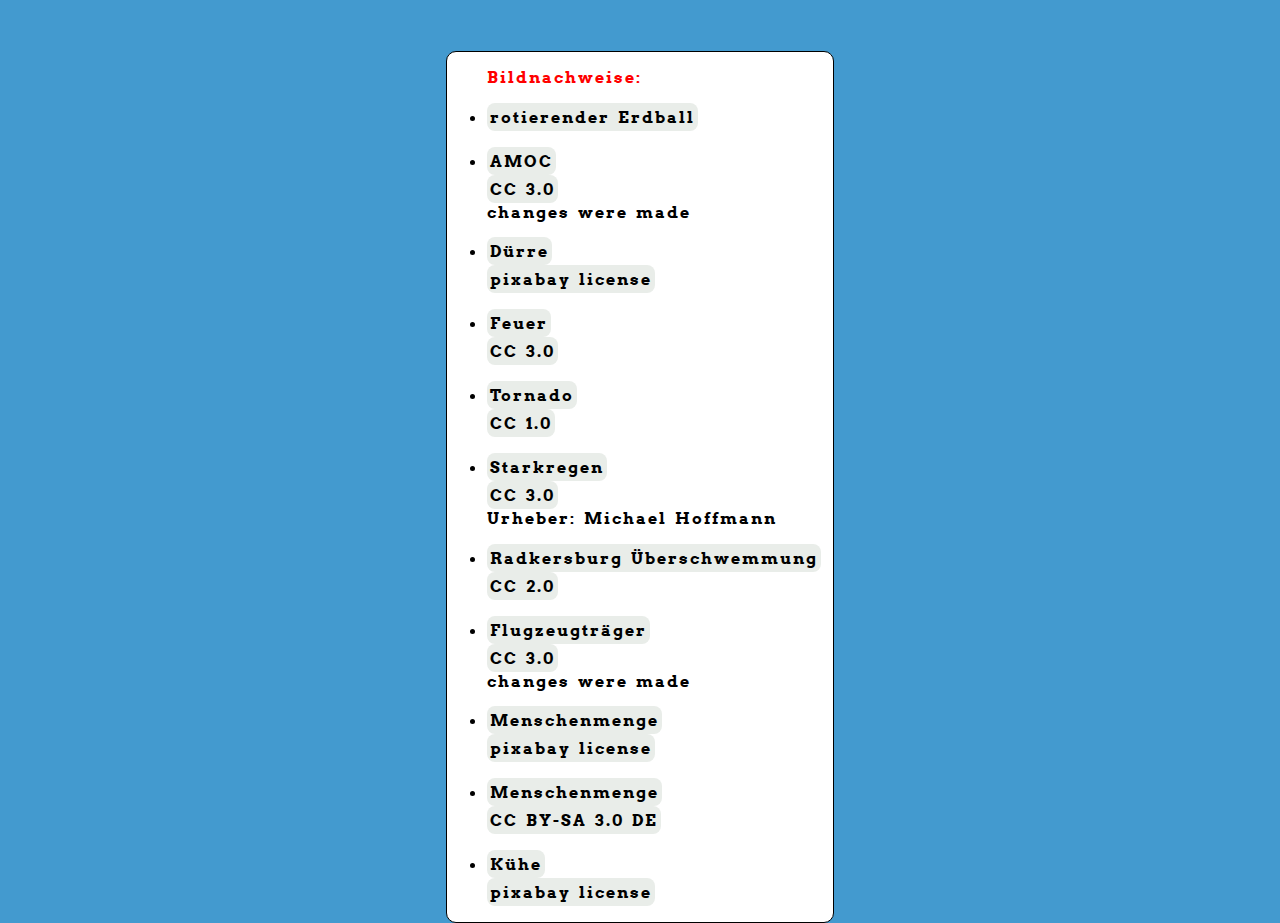
<file: bildnachweise_hothouse_earth.html>
<!doctype html>
<html lang="de" xml:lang="de" xmlns="http://www.w3.org/1999/xhtml">
<head>    
	
	<title>&#128171; burning down the house</title>   
	
	<meta http-equiv="Content-Type" content="text/html; charset=utf-8">
	<meta name="viewport" content="width=device-width, initial-scale=1">
	<meta name="title" content="Autor, Frank Nadermann, nadermann.de, politische Essays, Romane, Kinderb&uuml;cher">
	<meta name="author" content="Frank Nadermann">
	<meta name="publisher" content="Frank Nadermann">
	<meta name="copyright" content="Frank Nadermann">
	<meta name="description" content="Alles wird so heiss gegessen, wie es gekocht wird.">
	<meta name="abstract" content="Hot in the City">	
	<meta name="date" content="2024-07-30">
	<meta name="robots" content="index,follow">
	<meta name="revisit-after" content="60 days">
	<meta name="revisit" content="after 60 days">
	<meta name="DC.Language" content="de">	
    <link rel="stylesheet" type="text/css" href="css/default.css">	
</head>
<body class="bildnachweise">

 <div id="bildnachweise_hothouse_earth">   
  <ul>
    <li style="list-style: none; color:red;"><p>Bildnachweise:</p></li>
    <li><p><a href="https://commons.wikimedia.org/wiki/File:Rotating_earth_animated_transparent.gif" target="_blank" rel="noopener noreferrer" title="Bildquelle: rotating earth" class="link_im_text_xtrasmall">rotierender Erdball</a></p>	
	</li>	
	<li>
	<p><a href="https://commons.wikimedia.org/wiki/File:OCP07_Fig-6.jpg" target="_blank" rel="noopener noreferrer" title="Bildquelle: AMOC" class="link_im_text_xtrasmall">AMOC</a><br>
	<a href="https://creativecommons.org/licenses/by/3.0/deed.en" target="_blank" rel="noopener noreferrer" title="Lizens" class="link_im_text_xtrasmall">CC 3.0</a><br>
	changes were made</p>	
	</li>
	<li><p><a href="https://pixabay.com/photos/drought-cracked-earth-dry-earth-19478/" target="_blank" rel="noopener noreferrer" title="Bildquelle: Dürre" class="link_im_text_xtrasmall">Dürre</a><br><a href="https://pixabay.com/service/license-summary/" target="_blank" rel="noopener noreferrer" title="pixabay license" class="link_im_text_xtrasmall">pixabay license</a></p>	
	</li>
	<li><p><a href="https://de.wikipedia.org/wiki/Datei:Esepa_waldbrand_02.jpg" target="_blank" rel="noopener noreferrer" title="Bildquelle: Feuer" class="link_im_text_xtrasmall">Feuer</a><br><a href="https://creativecommons.org/licenses/by-sa/3.0/legalcode" target="_blank" rel="noopener noreferrer" title="Lizens" class="link_im_text_xtrasmall">CC 3.0</a></p>	
	</li>
	<li><p><a href="https://de.m.wikipedia.org/wiki/Datei:Tornado_B%C3%BCtzow.jpg" target="_blank" rel="noopener noreferrer" title="Bildquelle: Tornado" class="link_im_text_xtrasmall">Tornado</a><br><a href="https://creativecommons.org/publicdomain/zero/1.0/deed.de" target="_blank" rel="noopener noreferrer" title="Lizens" class="link_im_text_xtrasmall">CC 1.0</a></p>	
	</li>
	<li><p><a href="https://de.m.wikipedia.org/wiki/Datei:Unwetter-mit-Starkregen.jpg" target="_blank" rel="noopener noreferrer" title="Bildquelle: Starkregen" class="link_im_text_xtrasmall">Starkregen</a><br><a href="https://creativecommons.org/licenses/by/3.0/deed.de" target="_blank" rel="noopener noreferrer" title="Lizens" class="link_im_text_xtrasmall">CC 3.0</a><br>Urheber: Michael Hoffmann</p>	
	</li>
	<li><p><a href="https://de.m.wikipedia.org/wiki/Datei:Unwetter-mit-Starkregen.jpg" target="_blank" rel="noopener noreferrer" title="Bildquelle: Radkersburg Überschwemmung" class="link_im_text_xtrasmall">Radkersburg Überschwemmung</a><br><a href="https://creativecommons.org/licenses/by-sa/2.0/deed.en" target="_blank" rel="noopener noreferrer" title="Lizens" class="link_im_text_xtrasmall">CC 2.0</a><br></p>	
	</li>
	<li><p><a href="https://commons.wikimedia.org/wiki/File:Flugzeugtr%C3%A4ger_INTREPID_(amerik.)_(Kiel_48.955).jpg" target="_blank" rel="noopener noreferrer" title="Bildquelle: Flugzeugträger" class="link_im_text_xtrasmall">Flugzeugträger</a><br><a href="https://creativecommons.org/licenses/by-sa/3.0/de/deed.en" target="_blank" rel="noopener noreferrer" title="Lizens" class="link_im_text_xtrasmall">CC 3.0</a><br>changes were made</p>	
	</li>	
	<li><p><a href="https://pixabay.com/illustrations/ai-generated-crowd-people-concert-8877704/" target="_blank" rel="noopener noreferrer" title="Bildquelle: Menschenmenge" class="link_im_text_xtrasmall">Menschenmenge</a><br><a href="https://pixabay.com/service/license-summary/" target="_blank" rel="noopener noreferrer" title="pixabay license" class="link_im_text_xtrasmall">pixabay license</a></p>	
	</li>
	<li><p><a href="https://de.wikipedia.org/wiki/Datei:Kino_unter_Sternen_-_Leinwand_gross_Augarten_Wiki3.jpg" target="_blank" rel="noopener noreferrer" title="Bildquelle: Menschenmenge" class="link_im_text_xtrasmall">Menschenmenge</a><br><a href="https://creativecommons.org/licenses/by-sa/3.0/de/deed.de" target="_blank" rel="noopener noreferrer" title="pixabay license" class="link_im_text_xtrasmall">CC BY-SA 3.0 DE</a></p>	
	</li>
	<li><p><a href="https://pixabay.com/vectors/animal-cow-farm-tier-2024107/" target="_blank" rel="noopener noreferrer" title="Bildquelle: Kühe" class="link_im_text_xtrasmall">Kühe</a><br><a href="https://pixabay.com/service/license-summary/" target="_blank" rel="noopener noreferrer" title="pixabay license" class="link_im_text_xtrasmall">pixabay license</a></p>	
	</li>
  </ul> 
 </div> 
</body>
</html>
</file>
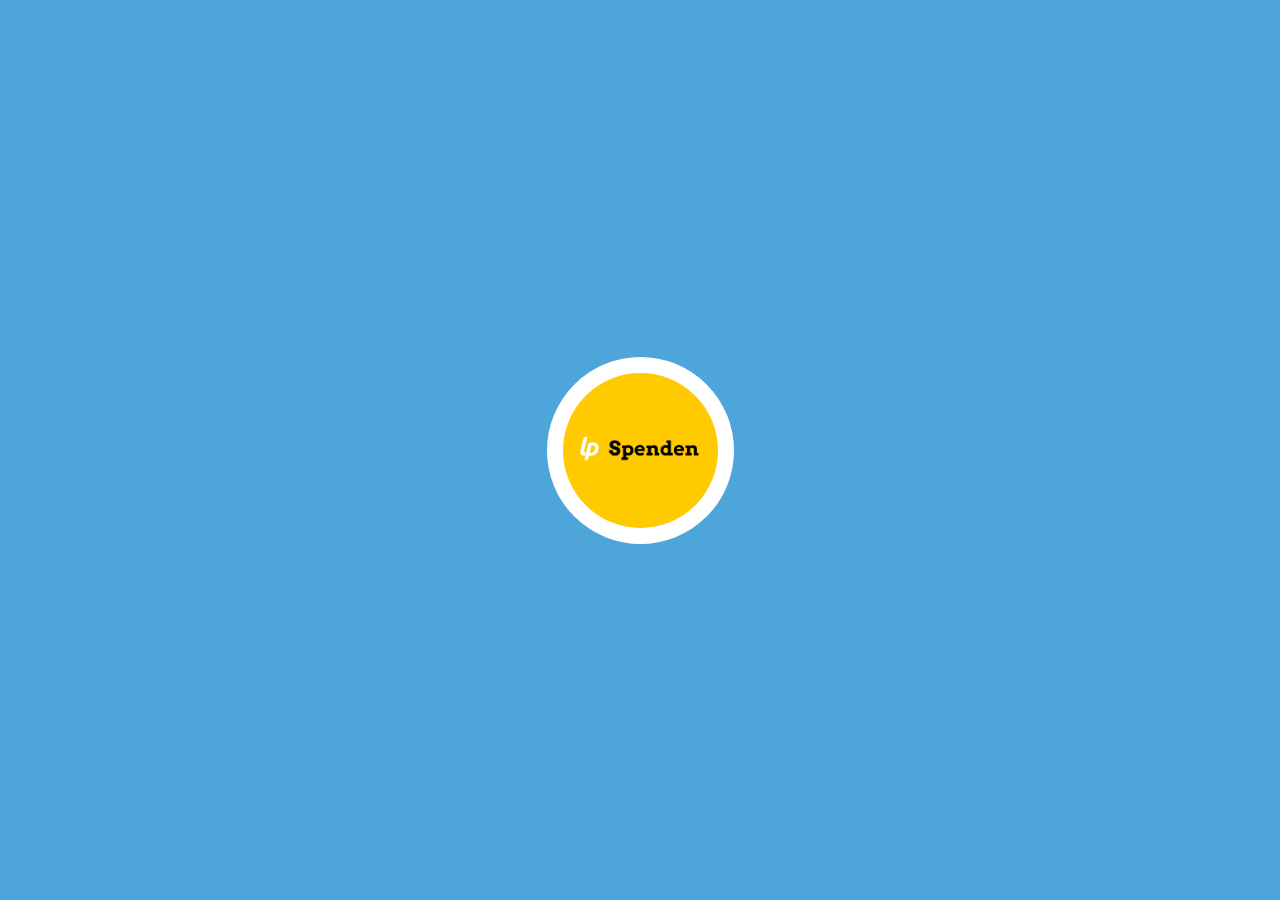
<file: donate.html>
<!doctype html>
<html lang="de" xml:lang="de" xmlns="http://www.w3.org/1999/xhtml">
<head>    
	
	<title>Spenden an &#128171; nadermann.de</title>
	
    <!-- favicon in window-Tab -->
	<link rel="icon" type="image/png" sizes="32x32" href="favicon-32x32.png">
	
	<meta http-equiv="Content-Type" content="text/html; charset=utf-8">
	<meta name="viewport" content="width=device-width, initial-scale=1">
	<meta name="title" content="Autor, Frank Nadermann, nadermann.de, politische Essays, Romane, Kinderb&uuml;cher">
	<meta name="author" content="Frank Nadermann">
	<meta name="publisher" content="Frank Nadermann">
	<meta name="copyright" content="Frank Nadermann">
	<meta name="description" content="Autor: Frank Nadermann; Um der honorarabhängigen Schriftstellerei, oder gar dem Medienagentur-Journalimus zu entkommen, hoffe ich auf, und bedanke mich für jede bedingungslose Unterstützung meiner freiberuflichen Tätigkeit.">
	<meta name="abstract" content=" Liberapay kann von jedem verwendet werden, der seine Arbeit durch Sammeln von wiederkehrenden Spenden finanzieren möchte. Warum sollten Sie spenden? Menschen, die zum Allgemeinwohl beitragen, brauchen Unterstützung bei ihrer Arbeit. Freie Software zu entwickeln oder Wissen zu vermitteln kostet Zeit und Geld. Dies betrifft nicht nur die anfängliche Arbeit, sondern auch die Pflege und Bereitstellung über längere Zeit. Das periodische Spendensystem von Liberapay wurde entwickelt, um Urhebern regelmäßige Einnahmen zu gewährleisten. Das erlaubt ihnen weiter an großartigen Dingen zu arbeiten, von denen alle profitieren. Sind Sie bereit mitzumachen? Dann lassen Sie uns anfangen.">	
	<meta name="date" content="2020-01-11">
	<meta name="robots" content="index,follow">
	<meta name="revisit-after" content="60 days">
	<meta name="revisit" content="after 60 days">
	<meta name="DC.Language" content="de">		
	<link rel="stylesheet" type="text/css" href="css/donate.css">    
</head>
<body>
 <div id="wrapper_donate">  
  <div id="donation_content">    
    <a title="Spenden an Frank Nadermann" rel="noopener noreferrer" href="https://t1p.de/y3vl"><img id="img_do_donate" alt="Spenden an Frank Nadermann" src="images/lp_do_donate.png"></a> 
  </div> 
 </div> 
</body>
</html>
</file>
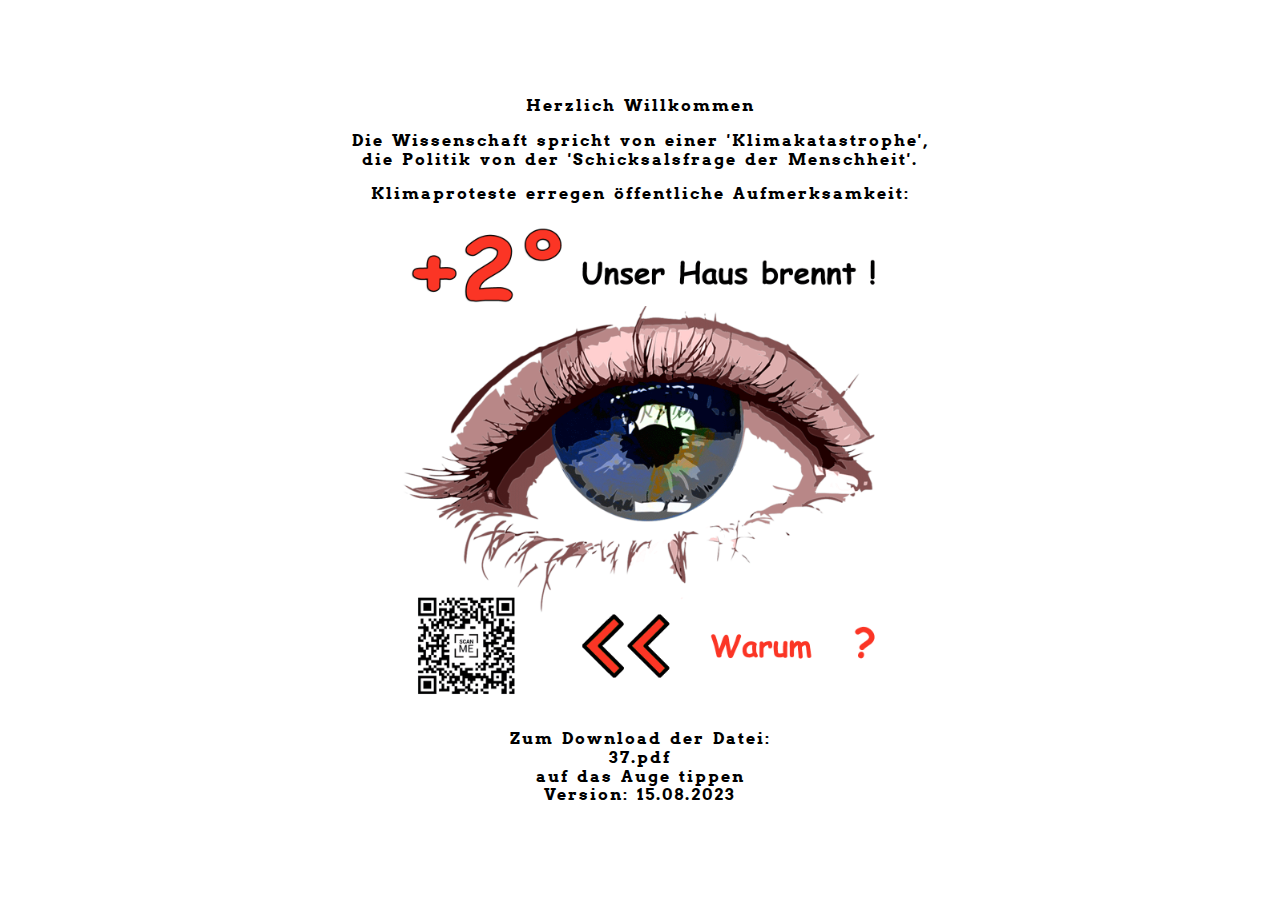
<file: trabajoAsalario/37grad.html>
<!doctype html>
<html lang="de" xml:lang="de" xmlns="http://www.w3.org/1999/xhtml">
<head>    
	
	<title>download: Klimakatastrophe Fragen und Antworten &#128171;</title>
	
    <!-- favicon in window-Tab -->
	<link rel="icon" type="image/png" sizes="32x32" href="favicon-32x32.png">
	
	<meta http-equiv="Content-Type" content="text/html; charset=utf-8" />
	<meta name="viewport" content="width=device-width, initial-scale=1">
	<meta name="title" content="Autor, Frank Nadermann, nadermann.de, politische Essays, Romane, Kinderb&uuml;cher">
	<meta name="author" content="Frank Nadermann">
	<meta name="publisher" content="Frank Nadermann">
	<meta name="copyright" content="Frank Nadermann">
	<meta name="description" content="Autor: Frank Nadermann; Um der honorarabhängigen Schriftstellerei, oder gar dem Medienagentur-Journalimus zu entkommen, hoffe ich auf, und bedanke mich für jede bedingungslose Unterstützung meiner freiberuflichen Tätigkeit.">
	<meta name="abstract" content=" DOWNLOAD 37.pdf">	
	<meta name="date" content="2023-07-17">
	<meta name="robots" content="index,follow">
	<meta name="revisit-after" content="60 days">
	<meta name="revisit" content="after 60 days">
	<meta name="DC.Language" content="de">		
	<link rel="stylesheet" type="text/css" href="../css/37.css">    
</head>
<body>
 <div id="wrapper_downld">
   <p>Herzlich Willkommen</p><p>Die Wissenschaft spricht von einer 'Klimakatastrophe',<br>die Politik von der 'Schicksalsfrage der Menschheit'.</p><p>Klimaproteste erregen öffentliche Aufmerksamkeit:</p>
    <div id="downld_content">
     <a title="DOWNLOAD_PDF_37_Klimakatastrophe" rel="noopener noreferrer" href="https://radio-contra.de/trabajoAsalario/37.pdf" download><img alt="download_pdf_37_Klimakatastrophe" src="aufkleber_2grad_de_web.png"></a>  	
    </div>
   <p>Zum Download der Datei:<br/>37.pdf<br/>auf das Auge tippen<br/>Version: 15.08.2023</p>  
</div> 
</body>
</html>
</file>
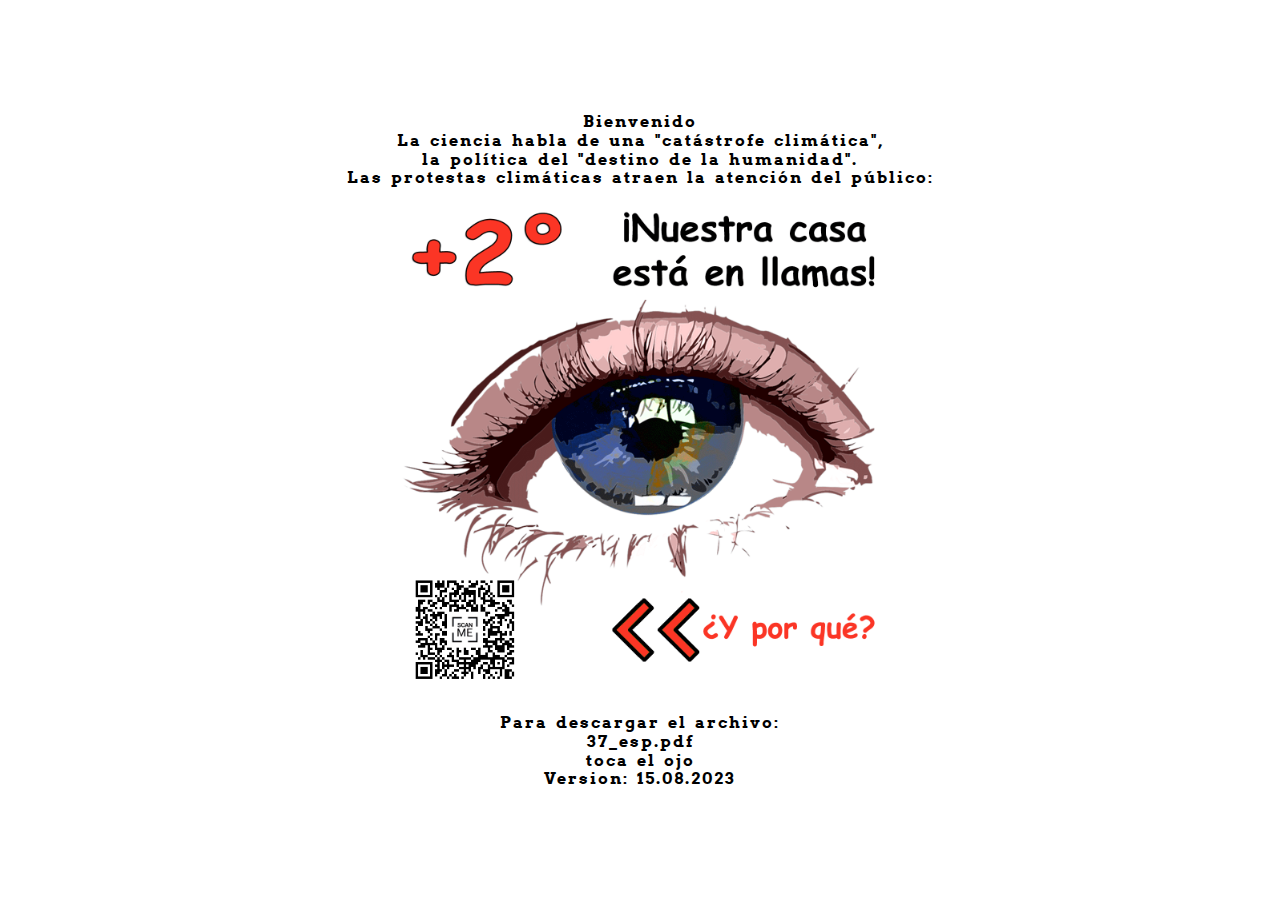
<file: trabajoAsalario/37grad_esp.html>
<!doctype html>
<html lang="de" xml:lang="de" xmlns="http://www.w3.org/1999/xhtml">
<head>    
	
	<title>descargar: Desastre climático preguntas_responsas &#128171;</title>
	
    <!-- favicon in window-Tab -->
	<link rel="icon" type="image/png" sizes="32x32" href="favicon-32x32.png">
	
	<meta http-equiv="Content-Type" content="text/html; charset=utf-8" />
	<meta name="viewport" content="width=device-width, initial-scale=1">
	<meta name="title" content="Autor, Frank Nadermann, nadermann.de, politische Essays, Romane, Kinderb&uuml;cher">
	<meta name="author" content="Frank Nadermann">
	<meta name="publisher" content="Frank Nadermann">
	<meta name="copyright" content="Frank Nadermann">
	<meta name="description" content="Autor: Frank Nadermann; Um der honorarabhängigen Schriftstellerei, oder gar dem Medienagentur-Journalimus zu entkommen, hoffe ich auf, und bedanke mich für jede bedingungslose Unterstützung meiner freiberuflichen Tätigkeit.">
	<meta name="abstract" content=" DOWNLOAD 37_esp.pdf">	
	<meta name="date" content="2022-07-17">
	<meta name="robots" content="index,follow">
	<meta name="revisit-after" content="60 days">
	<meta name="revisit" content="after 60 days">
	<meta name="DC.Language" content="de">		
	<link rel="stylesheet" type="text/css" href="../css/37.css">    
</head>
<body>
 <div id="wrapper_downld">
   <p>Bienvenido<br>La ciencia habla de una "catástrofe climática",<br>la política del "destino de la humanidad".<br>Las protestas climáticas atraen la atención del público:</p>
  <div id="downld_content">    
    <a title="DOWNLOAD_PDF_ES__37_esp.pdf" rel="noopener noreferrer" href="https://radio-contra.de/trabajoAsalario/37_esp.pdf" download><img alt="download_pdf_37_Desastre climático" src="aufkleber_2grad_esp_web.png"></a>    	
  </div>
  <p>Para descargar el archivo:<br/>37_esp.pdf<br/>toca el ojo<br/>Version: 15.08.2023</p>  
 </div> 
</body>
</html>
</file>
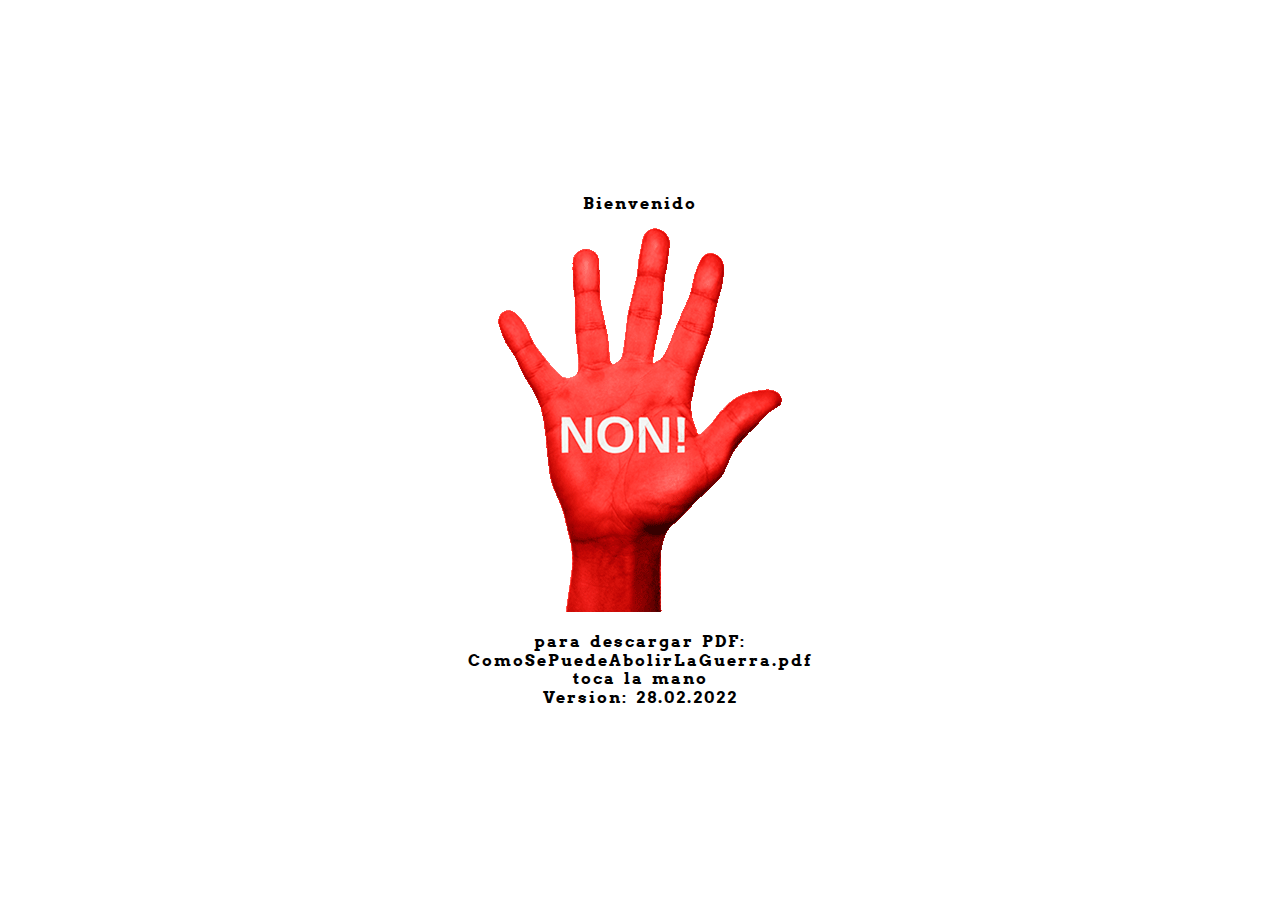
<file: trabajoAsalario/como_se_puede_abolir_la_guerra.html>
<!doctype html>
<html lang="de" xml:lang="de" xmlns="http://www.w3.org/1999/xhtml">
<head>    
	
	<title>descargar: preguntas_responsas &#128171;</title>
	
    <!-- favicon in window-Tab -->
	<link rel="icon" type="image/png" sizes="32x32" href="favicon-32x32.png">
	
	<meta http-equiv="Content-Type" content="text/html; charset=utf-8" />
	<meta name="viewport" content="width=device-width, initial-scale=1">
	<meta name="title" content="Autor, Frank Nadermann, nadermann.de, politische Essays, Romane, Kinderb&uuml;cher">
	<meta name="author" content="Frank Nadermann">
	<meta name="publisher" content="Frank Nadermann">
	<meta name="copyright" content="Frank Nadermann">
	<meta name="description" content="Autor: Frank Nadermann; Um der honorarabhängigen Schriftstellerei, oder gar dem Medienagentur-Journalimus zu entkommen, hoffe ich auf, und bedanke mich für jede bedingungslose Unterstützung meiner freiberuflichen Tätigkeit.">
	<meta name="abstract" content=" DOWNLOAD como_se_puede_abolir_la_guerra.pdf">	
	<meta name="date" content="2022-02-28">
	<meta name="robots" content="index,follow">
	<meta name="revisit-after" content="60 days">
	<meta name="revisit" content="after 60 days">
	<meta name="DC.Language" content="de">		
	<link rel="stylesheet" type="text/css" href="../css/preguntas_responsas.css">    
</head>
<body>
 <div id="wrapper_downld">
   <p>Bienvenido</p>
  <div id="downld_content">    
    <a title="DOWNLOAD_PDF_como_se_puede_abolir_la_guerra" rel="noopener noreferrer" href="https://nadermann.de/trabajoAsalario/como_se_puede_abolir_la_guerra.pdf" download><img alt="download_pdf_como_se_puede_abolir_la_guerra" src="no_means_no.png"></a>    	
  </div>
  <p>para descargar PDF:<br/>ComoSePuedeAbolirLaGuerra.pdf<br/>toca la mano<br/>Version: 28.02.2022</p>  
 </div> 
</body>
</html>
</file>
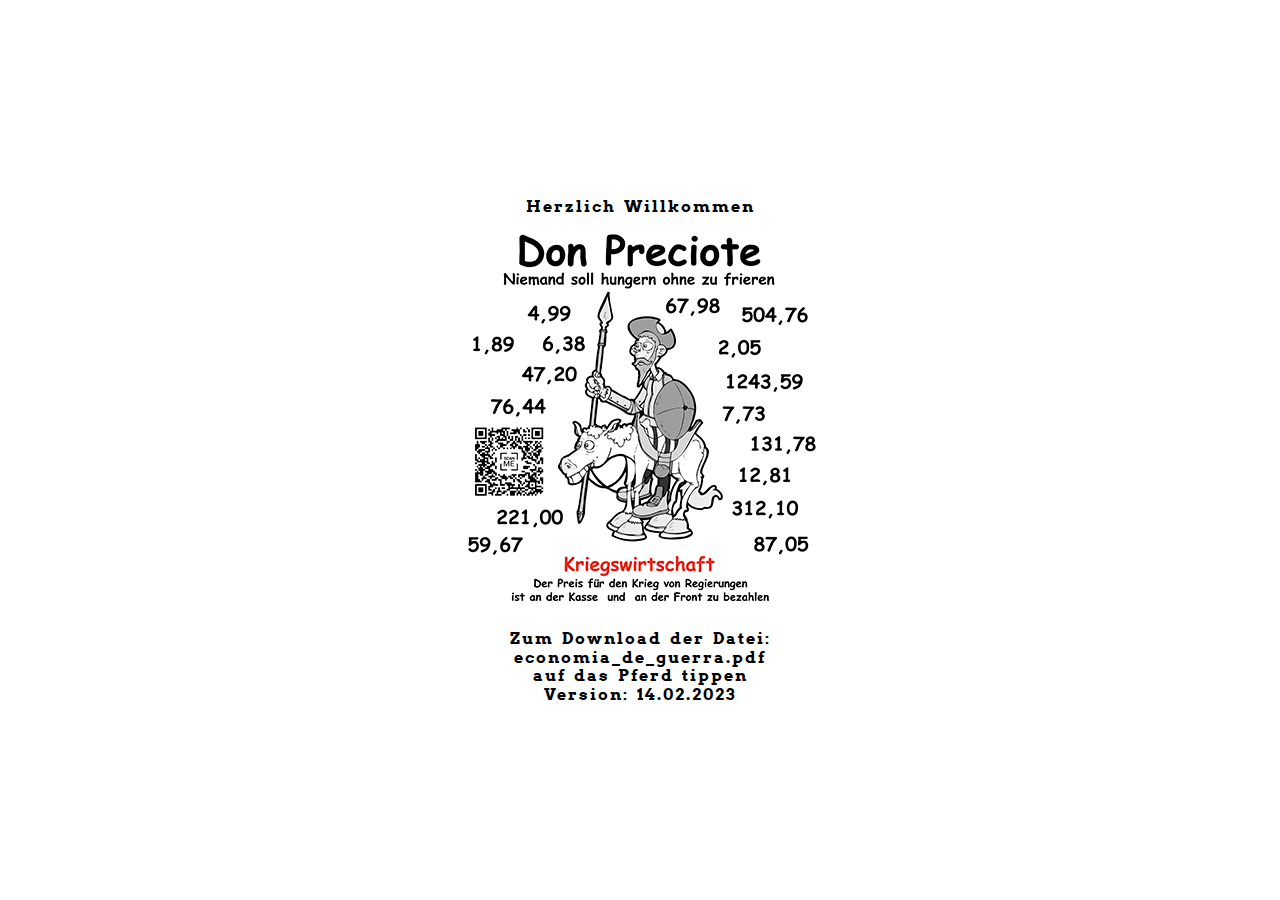
<file: trabajoAsalario/economia_de_guerra.html>
<!doctype html>
<html lang="de" xml:lang="de" xmlns="http://www.w3.org/1999/xhtml">
<head>    
	
	<title>descargar: preguntas_responsas &#128171;</title>
	
    <!-- favicon in window-Tab -->
	<link rel="icon" type="image/png" sizes="32x32" href="favicon-32x32.png">
	
	<meta http-equiv="Content-Type" content="text/html; charset=utf-8" />
	<meta name="viewport" content="width=device-width, initial-scale=1">
	<meta name="title" content="Autor, Frank Nadermann, nadermann.de, politische Essays, Romane, Kinderb&uuml;cher">
	<meta name="author" content="Frank Nadermann">
	<meta name="publisher" content="Frank Nadermann">
	<meta name="copyright" content="Frank Nadermann">
	<meta name="description" content="Autor: Frank Nadermann; Um der honorarabhängigen Schriftstellerei, oder gar dem Medienagentur-Journalimus zu entkommen, hoffe ich auf, und bedanke mich für jede bedingungslose Unterstützung meiner freiberuflichen Tätigkeit.">
	<meta name="abstract" content=" DOWNLOAD economia_de_guerra.pdf">	
	<meta name="date" content="2022-02-28">
	<meta name="robots" content="index,follow">
	<meta name="revisit-after" content="60 days">
	<meta name="revisit" content="after 60 days">
	<meta name="DC.Language" content="de">		
	<link rel="stylesheet" type="text/css" href="../css/preguntas_responsas.css">    
</head>
<body>
 <div id="wrapper_downld">
   <p>Herzlich Willkommen</p>
  <div id="downld_content">    
    <a title="DOWNLOAD_PDF_economia_de_guerra" rel="noopener noreferrer" href="https://radio-contra.de/trabajoAsalario/economia_de_guerra.pdf" download><img alt="download_pdf_economia_de_guerra" src="aufkleber_don_preciote_deutsch.png"></a>    	
  </div>
  <p>Zum Download der Datei:<br/>economia_de_guerra.pdf<br/>auf das Pferd tippen<br/>Version: 14.02.2023</p>  
 </div> 
</body>
</html>
</file>
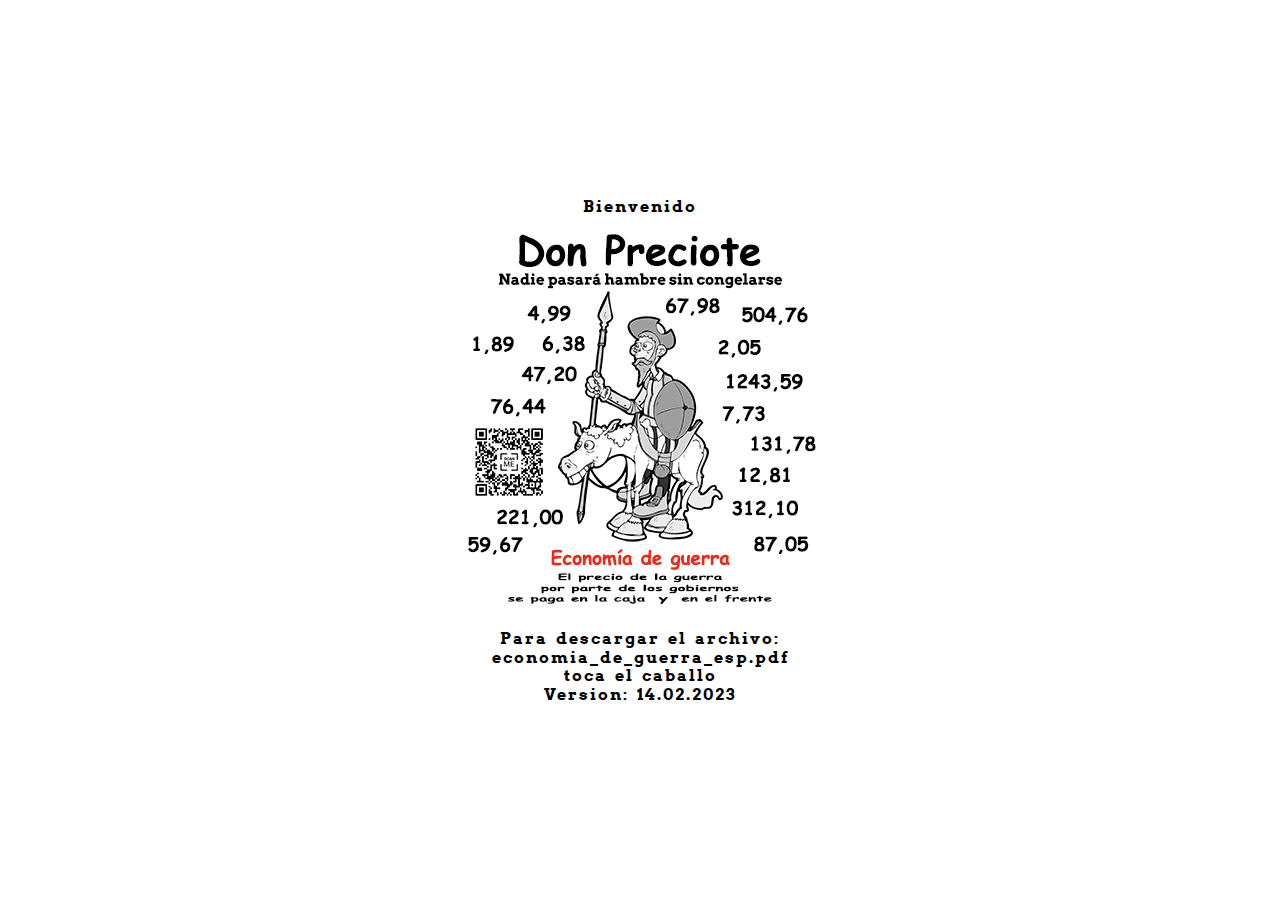
<file: trabajoAsalario/economia_de_guerra_esp.html>
<!doctype html>
<html lang="de" xml:lang="de" xmlns="http://www.w3.org/1999/xhtml">
<head>    
	
	<title>descargar: preguntas_responsas &#128171;</title>
	
    <!-- favicon in window-Tab -->
	<link rel="icon" type="image/png" sizes="32x32" href="favicon-32x32.png">
	
	<meta http-equiv="Content-Type" content="text/html; charset=utf-8" />
	<meta name="viewport" content="width=device-width, initial-scale=1">
	<meta name="title" content="Autor, Frank Nadermann, nadermann.de, politische Essays, Romane, Kinderb&uuml;cher">
	<meta name="author" content="Frank Nadermann">
	<meta name="publisher" content="Frank Nadermann">
	<meta name="copyright" content="Frank Nadermann">
	<meta name="description" content="Autor: Frank Nadermann; Um der honorarabhängigen Schriftstellerei, oder gar dem Medienagentur-Journalimus zu entkommen, hoffe ich auf, und bedanke mich für jede bedingungslose Unterstützung meiner freiberuflichen Tätigkeit.">
	<meta name="abstract" content=" DOWNLOAD economia_de_guerra.pdf">	
	<meta name="date" content="2022-02-28">
	<meta name="robots" content="index,follow">
	<meta name="revisit-after" content="60 days">
	<meta name="revisit" content="after 60 days">
	<meta name="DC.Language" content="de">		
	<link rel="stylesheet" type="text/css" href="../css/preguntas_responsas.css">    
</head>
<body>
 <div id="wrapper_downld">
   <p>Bienvenido</p>
  <div id="downld_content">    
    <a title="DOWNLOAD_PDF_economia_de_guerra" rel="noopener noreferrer" href="https://radio-contra.de/trabajoAsalario/economia_de_guerra_esp.pdf" download><img alt="download_pdf_economia_de_guerra" src="don_preciote.png"></a>    	
  </div>
  <p>Para descargar el archivo:<br/>economia_de_guerra_esp.pdf<br/>toca el caballo<br/>Version: 14.02.2023</p>  
 </div> 
</body>
</html>
</file>
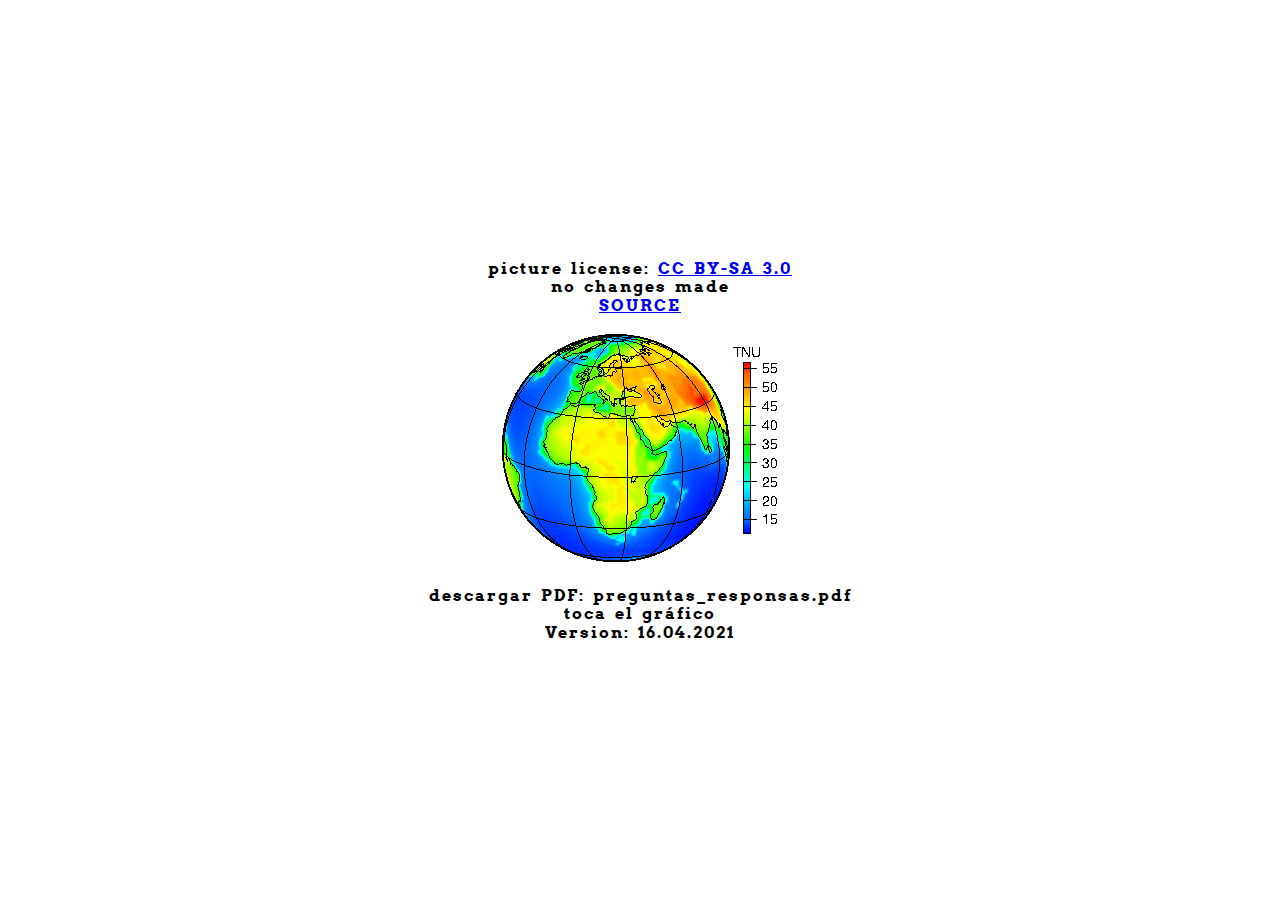
<file: trabajoAsalario/trabajoAsalario.html>
<!doctype html>
<html lang="de" xml:lang="de" xmlns="http://www.w3.org/1999/xhtml">
<head>    
	
	<title>descargar: preguntas_responsas &#128171;</title>
	
    <!-- favicon in window-Tab -->
	<link rel="icon" type="image/png" sizes="32x32" href="favicon-32x32.png">
	
	<meta http-equiv="Content-Type" content="text/html; charset=utf-8" />
	<meta name="viewport" content="width=device-width, initial-scale=1">
	<meta name="title" content="Autor, Frank Nadermann, nadermann.de, politische Essays, Romane, Kinderb&uuml;cher">
	<meta name="author" content="Frank Nadermann">
	<meta name="publisher" content="Frank Nadermann">
	<meta name="copyright" content="Frank Nadermann">
	<meta name="description" content="Autor: Frank Nadermann; Um der honorarabhängigen Schriftstellerei, oder gar dem Medienagentur-Journalimus zu entkommen, hoffe ich auf, und bedanke mich für jede bedingungslose Unterstützung meiner freiberuflichen Tätigkeit.">
	<meta name="abstract" content=" DOWNLOAD preguntas_responsas.pdf">	
	<meta name="date" content="2020-01-11">
	<meta name="robots" content="index,follow">
	<meta name="revisit-after" content="60 days">
	<meta name="revisit" content="after 60 days">
	<meta name="DC.Language" content="de">		
	<link rel="stylesheet" type="text/css" href="../css/preguntas_responsas.css">    
</head>
<body>
 <div id="wrapper_downld">
   <p>picture license: <a title="Lizens des Bildes" rel="noopener noreferrer" href="https://creativecommons.org/licenses/by-sa/3.0/deed.en">CC BY-SA 3.0</a><br/>no changes made<br/><a title="Quelle des Bildes" rel="noopener noreferrer" href="https://commons.wikimedia.org/wiki/File:Geoneutrino_signal_prediction_-_rotating_globe.gif">SOURCE</a></p>
  <div id="downld_content">    
    <a title="DOWNLOAD_PDF_trabajo_asalario" rel="noopener noreferrer" href="https://nadermann.de/trabajoAsalario/preguntas_responsas.pdf" download><img alt="download_pdf_trabajo_asalario" src="geoneutrino_signal_prediction_-_rotating_globe.gif"></a>    	
  </div>
  <p>descargar PDF: preguntas_responsas.pdf<br/>toca el gráfico<br/>Version: 16.04.2021</p>  
 </div> 
</body>
</html>
</file>
<file: css/default.css>
@font-face {
    font-family: 'dosisbold';
    src: url('../fonts/dosis/dosis-bold-webfont.woff2') format('woff2'),
         url('../fonts/dosis/dosis-bold-webfont.woff') format('woff');
    font-weight: normal;
    font-style: normal;
}

@font-face {
    font-family: 'dosisextrabold';
    src: url('../fonts/dosis/dosis-extrabold-webfont.woff2') format('woff2'),
         url('../fonts/dosis/dosis-extrabold-webfont.woff') format('woff');
    font-weight: normal;
    font-style: normal;
}

@font-face {
    font-family: 'dosisextralight';
    src: url('../fonts/dosis/dosis-extralight-webfont.woff2') format('woff2'),
         url('../fonts/dosis/dosis-extralight-webfont.woff') format('woff');
    font-weight: normal;
    font-style: normal;
}

@font-face {
    font-family: 'dosislight';
    src: url('../fonts/dosis/dosis-light-webfont.woff2') format('woff2'),
         url('../fonts/dosis/dosis-light-webfont.woff') format('woff');
    font-weight: normal;
    font-style: normal;
}

@font-face {
    font-family: 'dosismedium';
    src: url('../fonts/dosis/dosis-medium-webfont.woff2') format('woff2'),
         url('../fonts/dosis/dosis-medium-webfont.woff') format('woff');
    font-weight: normal;
    font-style: normal;
}

@font-face {
    font-family: 'dosisregular';
    src: url('../fonts/dosis/dosis-regular-webfont.woff2') format('woff2'),
         url('../fonts/dosis/dosis-regular-webfont.woff') format('woff');
    font-weight: normal;
    font-style: normal;
}

@font-face {
    font-family: 'dosissemibold';
    src: url('../fonts/dosis/dosis-semibold-webfont.woff2') format('woff2'),
         url('../fonts/dosis/dosis-semibold-webfont.woff') format('woff');
    font-weight: normal;
    font-style: normal;
}

/* ARVO */
@font-face {
    font-family: 'arvobold';
    src: url('../fonts/arvo/arvo-bold-webfont.woff2') format('woff2'),
         url('../fonts/arvo/arvo-bold-webfont.woff') format('woff');
    font-weight: normal;
    font-style: normal;
}


@font-face {
    font-family: 'arvobold_italic';
    src: url('../fonts/arvo/arvo-bolditalic-webfont.woff2') format('woff2'),
         url('../fonts/arvo/arvo-bolditalic-webfont.woff') format('woff');
    font-weight: normal;
    font-style: normal;
}


@font-face {
    font-family: 'arvoitalic';
    src: url('../fonts/arvo/arvo-italic-webfont.woff2') format('woff2'),
         url('../fonts/arvo/arvo-italic-webfont.woff') format('woff');
    font-weight: normal;
    font-style: normal;
}


@font-face {
    font-family: 'arvoregular';
    src: url('../fonts/arvo/arvo-regular-webfont.woff2') format('woff2'),
         url('../fonts/arvo/arvo-regular-webfont.woff') format('woff');
    font-weight: normal;
    font-style: normal;
}


/* CANTATA */
@font-face {
    font-family: 'cantata_oneregular';
    src: url('../fonts/cantata/cantataone-regular-webfont.woff2') format('woff2'),
         url('../fonts/cantata/cantataone-regular-webfont.woff') format('woff');
    font-weight: normal;
    font-style: normal;
}

/* -ENDE FONTS- */




body {  
width:100%;
display: flex;
align-items: center;
justify-content: center;
margin: 0px;
background: white;
color:black; 
letter-spacing:2px;
word-spacing:3px;
 
/* 116%  entspricht dem NORMALwert */
line-height:116%;
 
/* !! unbedingt angeben, um zu verhindern, dass benutzerdefinierte
Systemschriften  verwendet werden.  */
font-family:arvobold, arvobold_italic, arvoregular, arvoitalic, cantata_oneregular, dosisbold, dosisregular, times, arial, helvetica, verdana, sans-serif;
 
/* eine prozentuale Angabe ist in der Lage das Seitendesign zu zerstören,
ABER ermöglich barrierefreie Darstellung (100%  = wie im Zielsystem vom Benutzer festgelegt)*/
font-size:16px;
} 

img {
width: 100%;
height: auto;
}

iframe{
height:315px;
width:560px;
border:none;
}

.special_announcement{
background: #fbeff1;
padding: 15px;
border: 1px white;
border-radius: 5px;
}

.video-wrapper iframe,
.video-wrapper object,
.video-wrapper embed {
    position: absolute;
    top: 0;
    left: 0;
    width: 100%;
    height: 100%;	
}

.video-wrapper {
    position: relative;
    padding-bottom: 56.25%;
    padding-top: 30px;
    height: 0;
    overflow: hidden;   
}

.nur_audio{
margin-top:10px;
text-align:center;
width:98%;
}

audio { 
  width: 96%; 
  box-shadow: 0px 1px 3px rgba(0,0, 0, 0.4);
  border-radius: 10px;
  transform: scale(1.05);
}

#sidebar{
width: 35px;
position: fixed;
top: 50%;
left: 3.8%;
background-color: transparent;
}

#sidebar_ul{
text-indent: -4px;
text-align:center;
padding-left: 4px;
list-style: none;
}

#GoHomeSitemapInfo{
display: none;
}

/* MUSS als Blockelement die ganze Zeile haben*/
.datenfeld_vollbild_ul{
padding-top: 8px;
padding-bottom: 8px;
font-family: 'dosisbold';
width: 96%;
background: #e9ede9;
border-radius: 8px;
font-size: 16px;
}


/*    CAPTCHA     */

#div_captcha_email{
display: none;
position: relative;
left: 2.9%;
max-width: 131px;
background: white;
/*background: black;*/
}

#generatedCaptchaForEmail{
display: block;
margin-top: 5px;
border: 1px solid #00B7F9;
border-top-left-radius: 4px;
border-top-right-radius: 4px;
background-color:#00B7F9;
/* background-color: green; */
}

#div_captcha_telegram{
display: none;
position: relative;
left: 2.9%;
max-width: 131px;
background: white;
/*background: black;*/
}

#generatedCaptchaForTelegram{
display: block;
margin-top: 5px;
border: 1px solid #00B7F9;
border-top-left-radius: 4px;
border-top-right-radius: 4px;
background-color:#00B7F9;
/* background-color: green; */
}

input[type=text] {
font-family: 'dosisbold';
font-size: 13px;
text-align: center;
padding-top: 4px;
padding-bottom: 4px;
display: block;
width:100%;
border: 1px solid;
border-top-color: white;
border-left-color: red;
border-right-color: red;
border-bottom-color: red;
border-bottom-left-radius: 4px;
border-bottom-right-radius: 4px;
box-sizing: border-box;
background-color: white;
}
   
button{
display: block;
width:100%;
background-color: #00B7F9;
border-radius: 4px;
border: 1px white;
color: white;
margin-top: 5px;
padding: 12px 30px;
text-decoration: none;
cursor: pointer;
}
   
canvas{
/*prevent interaction with the canvas*/
pointer-events:none;
}

#img_success{
display: none;
}

#telegram_success{
display: none;
/*background: gray;*/
}

/*  CAPTCHA ENDE  */

/* unvisited link */
a:link {
color: black;
text-decoration: none;
}

/* visited link */
a:visited {
color: black;
}

/* mouse over link */
a:hover {
color: white;
cursor:pointer;
}

/* selected link */
a:active {
color: yellow;
}

.footer_a:link{
color: white;
}

.footer_a:visited{
color: white;
}

.link_im_text_xtrasmall{
padding-top: 4px;
padding-left: 3px;
padding-right: 3px;
padding-bottom: 4px;
background-color: #e9ede9;
border-radius: 8px;
color: black;
line-height: 175%;
}

.link_im_text_xtrasmall:hover{
padding-top: 4px;
padding-left: 3px;
padding-right: 3px;
padding-bottom: 4px;
background-color: #799496;
border-radius: 8px;
color: white;
line-height: 175%;
cursor:pointer;
}

.link_im_text{
padding-top: 4px;
padding-left: 5px;
padding-right: 5px;
padding-bottom: 4px;
background-color: #e9ede9;
border-radius: 8px;
color: black;
line-height: 175%;
}

.link_im_text:hover{
padding-top: 4px;
padding-left: 5px;
padding-right: 5px;
padding-bottom: 4px;
background-color: #799496;
border-radius: 8px;
color: white;
line-height: 175%;
cursor:pointer;
}

.order_now_img_hover:hover{text-decoration: none;}
.news_img_hover:hover{text-decoration: none;}
.datenschutz_img_hover:hover{text-decoration: none;}

/* versteckt das -jeweilige- hover-image */
.hide_until_hover{
display: none;
}

.order_now_img_hover:hover img:first-child{display:none;}
.order_now_img_hover:hover img:last-child{display:inline-block;}
.news_img_hover:hover img:first-child{display:none;}
.news_img_hover:hover img:last-child{display:inline-block;}
.datenschutz_img_hover:hover img:first-child{display:none;}
.datenschutz_img_hover:hover img:last-child{display: inline-block;}

.zitate{
font-family: 'arvobold_italic';
font-size: 18px;
font-weight: normal;
letter-spacing: 2px;
word-spacing: 1px;
line-height: 110%;
color: #F2CA26;
text-align: center;
margin-left: 2px;
margin-top:0px;
margin-bottom:0px;
padding: 20px;
border: 2px #C4BDA8;
border-radius: 5px;
background-color: white;
background-color: #4ea5d9;
}

.zitate_quellen{
font-family: 'arvoregular';
font-size: 12px;
letter-spacing: 2px;
line-height: 11px;
color: white;
}

#stage{
width:80%;	
background: white;
}

/*  Autor  */

#container_site_banner{
position: relative;
width:100%;
height: 24%;
background-image: linear-gradient(to right, saddlebrown , black);
}
  
.sitebanner_bottomleft_mnu {
  position: absolute;
  bottom: 0px;
  left: 0px;  
}

#img_interwiew_economia_de_guerra{
margin-top:3px;
}

#img_warum_nicht_auch_ziele_in_russland{

}

#img_inflation_orf{

}

#img_sagt_nein:hover{
-webkit-filter: brightness(1.1);
filter: brightness(1.1);
}

#img_sagt_nein{
-webkit-filter: brightness(1.1);
filter: brightness(1.6);
-webkit-filter: contrast(2);
filter: contrast(2);
}

#img_schiessbude_earth{

}

#img_totaler_frieden{
width: 100%;
border: 1px solid;
border-color: white;
border-radius: 4px;
}

#introduce_news{
display: none;
width: 96%;
margin-top: 30px;
margin-left: 2%;
background: white;
}


.img_buy_book:hover{
-webkit-filter: brightness(1.1);
filter: brightness(1.1);
}

.img_link_video:hover{
-webkit-filter: brightness(1.1);
filter: brightness(1.1);
cursor:zoom-in;
}

.img_download_helligkeit:hover{
-webkit-filter: brightness(1.2);
filter: brightness(1.2);
cursor:zoom-in;
}

#img_download_helligkeit_widerstand:hover{
border-radius: 38px;
background-color: LightPink;
}

#img_download_helligkeit_widerstand{
-webkit-filter: brightness(1.2);
filter: brightness(1.2);
cursor:zoom-in;
}

.img_download_kontrast:hover{
-webkit-filter: contrast(2);
filter: contrast(2);
cursor:zoom-in;
}

.img_fixedsize_farbeROT{
width: 33%;
transition: all 0.5s ease;
}

.img_fixedsize_farbeROT:hover{
width: 34%;
}


.img_fixedsize_GS{
width: 20%;
transition: all 0.5s ease;
}

.img_fixedsize_GS:hover{
width: 21%;
}

.img_link_kontrast:hover{
-webkit-filter: contrast(2);
filter: contrast(2);
}

.img_download_farbrotation:hover{
-webkit-filter: hue-rotate(45deg);
filter: hue-rotate(45deg);
cursor:zoom-in;
}

.img_download_farbrotation_2{
width: 68%;
transition: transform 5s;
}

.img_download_farbrotation_2:hover{
cursor:none;
transform: rotate(360deg);
}

#div_MyButton{
background-color: white;
}

#button_was_clicked{
margin-top: -15px;
display: none;
}

@keyframes scroll {
   100% {
     background-position: 0px -6000%;	 
   }   
}

#wasserwege{
background-image: url("../images/wasser.png");
background-size: repeat; 
border: 1px dashed #32a1ce;
border-radius: 5px;
padding-bottom:8px;
cursor:wait;
animation: scroll 300s linear infinite;
}

#wasserwege:hover{
 /*  animation: scroll 10s linear infinite;  */
animation-play-state: paused; 
}

#img_cows_communicating{
width: 92.9%;
transition: all 0.5s ease;
}

#img_cows_communicating:hover{
-webkit-filter: contrast(1.4);
filter: contrast(1.4);
width: 93%;
}

#skelett_bad_duerrenberg{
border-radius: 5px;
width: 98%;
-webkit-filter: contrast(1.3);
filter: contrast(1.3);
transition: all 0.5s ease;
}

#skelett_bad_duerrenberg:hover{
width: 98.5%;
}

a.link_im_text_xtrasmall_wasser{
padding-top: 4px;
padding-left: 3px;
padding-right: 3px;
padding-bottom: 4px;
background-color: #32a1ce;
opacity: 0.8;
border-radius: 8px;
color: white;
line-height: 175%;
}

a.link_im_text_xtrasmall_wasser:hover{
padding-top: 4px;
padding-left: 3px;
padding-right: 3px;
padding-bottom: 4px;
opacity: 1;
border-radius: 8px;
color: #F9E900;
line-height: 175%;
}


/*  Der Countdown */
#countdown{
/*width:100%;*/
margin-top:-1%;
margin-bottom:-1%;
margin-left:auto;
margin-right:auto;
text-align: center;
font-size: 1.3rem;
word-spacing: 1.2em;
color:black;
}

#days{
font-weight: 700;
color: #FF0001;
}

#hours{
font-weight: 700;
color: #3D3B8E;
}

#minutes{
font-weight: 700;
color: #395C6B;
}

#seconds{
font-weight: 700;
color: #BFBFBF;
}

#highnoon{

text-align: center;
}

#timesUp{
display:none;
margin:auto;
text-align: center;
}

#klimawandel_methankrater{
display:none;
margin-bottom: 2px;
text-align: center;
}

#klimawandel_methankrater_text{
display:none;
text-align: center;
margin-top: -5%;
/*  background-color: yellow;  */
}

#klimawandel_wirkung{
display:none;
margin-bottom:5px;
text-align: center;
}

#klimawandel_reaktion{
display:none;
margin-bottom: 0px;
text-align: center;
}

#klimawandel_reaktion_2{
display:none;
margin-bottom: 3px;
text-align: center;
}

#widerstand{
display:none;
margin-bottom: 10px;
text-align: center;
}

#text_countdown_abgelaufen{
display:none;
}

.globe_ohne_feuer{
text-align: center;
overflow: hidden;
}

#mexicanos_headline{
 display:none; 
 text-align: center;
 margin-top: 1%; 
 margin-bottom: -10px;
 }

#headline_timesup{ 
 text-align: center; 
 color:black; 
 font-weight: bold;	
}

#hotHouseEarth{
display: none;    
width: 100%;
/* height: 100%; */
text-align: center;
padding-bottom: 52.0%;
overflow:hidden;
}

/* REAGIERT auf hover ! ==> indirekt auch auf click  */
#hotHouseEarth:hover{
transform: scale(1.01);
overflow:hidden;
}

#if_hover_hotHouseEarth{
display:none;
margin-top: -10px;
padding-bottom: 10px;
text-align: center;
}

#hotHouseIframe{
border: none;
overflow:hidden;
}

#schweinestall{
display: none;
}

#schweinestall a:hover{
cursor: crosshair;
}

#img_volksdiener{
transition: all 0.2s ease-out;
border-radius: 10px 10px 0 0;
}

#img_volksdiener:hover{
transform: scale(1.01);
}

#img_bewerbung{
transition: all 0.2s ease-out;
border-radius: 10px;
}

#img_bewerbung:hover{
transform: scale(1.01);
}

#klimawandel_wirkung_lizenzen{
display: none;
}

#klimawandel_wirkung_musik{
display: none;
}

.bildnachweise{
height: 100%;
display: flex;
/*vertikal*/
align-items: center;
/*horizontal*/
justify-content: center;
}

#bildnachweise_hothouse_earth{
background-color: white;
border:1px solid black;
border-radius: 10px;
margin-top: 4%;
padding-right: 1%;
}


#inhaltsverzeichnis{
margin-left: -2%;
}

#copyright_information{
background-image: url("../images/pattern_perspective_deep_1.png");
background-size: contain;
background-repeat: repeat;
}

.copyright_information_hover_transform{
color: black;
transition: all 2.2s ease;
}


#redstar{
font-size: 193.2%;
border-radius: 55%;
transform: scale(1);
animation: pulse 4s infinite;
color:red;
}

@keyframes pulse {
    
	0% {
		transform: scale(0.95);
		box-shadow: 0 0 0 0 rgba(255, 0, 0, 0.2);        /*   0, 0, 0, 0.7  */
        background-color: #FFC3E9;
	}
	
	70% {
		transform: scale(1);
		box-shadow: 0 0 0 1.4em rgba(0, 0, 0, 0);         /*   0, 0, 0, 0    */
		 background-color: white;
	}
	
	100% {
		transform: scale(0.95);
		box-shadow: 0 0 0 0 rgba(255, 172, 51, 0);       /*   0, 0, 0, 0    */
		 background-color: white;
	}
}

#copyright_information>legend{
color: gray;
}

.copyright_information_hover_transform:hover{
color: red;
font-size: 83.2%;
}

#copyright_information p{
text-align:center;
}

.offer_information_sitemap{
display: flex;
/*vertikal*/
align-items: center;
/*horizontal*/
justify-content: left;

padding-left: 1%;
background-color: #f5f5dc;
border-radius: 15px;
}


.offer_information{
display: flex;
/*vertikal*/
align-items: center;
/*horizontal*/
justify-content: center;

background-color: #F0FFFF;
border-radius: 15px;
}

table.table_offer_information{
line-height: 25px;
}

table.table_offer_information td:nth-child(odd){
text-align: right;
}

@keyframes offer_information_sitemap_times_up_bordercolor {
  50% {border-color: darkgray; background-color: cornsilk; color: black;}
}  

#offer_information_sitemap_times_up{
display: none;
color: dimgray;
border: #e9ede9 solid 2px;
background-color: #f5f5dc;
margin-top:25px;
padding:7px;
border-radius:10px;
animation: offer_information_sitemap_times_up_bordercolor 5s infinite;
}

#offer_information_sitemap_times_up:hover{
background-color: #e9ede9;
}

.time{
-webkit-animation: time 1s ease-in-out infinite alternate;
-moz-animation: time 1s ease-in-out infinite alternate;
animation: time 1s ease-in-out infinite alternate;
}

@-webkit-keyframes time {
  from {
    text-shadow: 0 0 10px #fff, 0 0 20px #fff, 0 0 30px #e60073, 0 0 40px #e60073, 0 0 50px #e60073, 0 0 60px #e60073, 0 0 70px #e60073;
  }
  
  to {
    text-shadow: 0 0 20px #000, 0 0 30px #ff4da6, 0 0 40px #ff4da6, 0 0 50px #ff4da6, 0 0 60px #ff4da6, 0 0 70px #ff4da6, 0 0 80px #ff4da6;
  }
}
/*   Ende Countdown */



#img_news_eigentum{
float:left;
width: 45%;
margin-top: 1%;
margin-left: 0.6%;
margin-right: 6.0%;
margin-bottom:2%;
}

#img_news_preise{
float:left;
width: 45%;
margin-top: 1%;
margin-left: 0.6%;
margin-right: 6.0%;
margin-bottom:2%;
}

#img_news_konsequenz_eigentum{
float:left;
width: 45%;
margin-top: 1%;
margin-left: 0.6%;
margin-right: 6.0%;
margin-bottom:2%;
}

#img_news_gebrauchswert{
float:left;
width: 45%;
margin-top: 1%;
margin-left: 0.6%;
margin-right: 6.0%;
margin-bottom:2%;
}

#img_news_tauschwert{
float:left;
width: 45%;
margin-top: 1%;
margin-left: 0.6%;
margin-right: 6.0%;
margin-bottom:2%;
}

#img_news_arbeit{
float:left;
width: 50%;
margin-left: 0.6%;
margin-right: 6.0%;
margin-bottom:2%;
}

#img_news_lohnarbeit{
float:left;
width: 50%;
margin-left: 0.6%;
margin-right: 6.0%;
margin-bottom:2%;
}

#img_news_lohnstueckkosten{
float:left;
width: 50%;
margin-left: 0.6%;
margin-right: 6.0%;
margin-bottom:2%;
}

#img_news_preis_warensammlung{
float:left;
width: 50%;
margin-left: 0.6%;
margin-right: 6.0%;
margin-bottom:2%;
}

#img_news_ich_bin_ich{
float:left;
width: 50%;
margin-left: 0.6%;
margin-right: 6.0%;
margin-bottom:2%;
}

#img_news_tarifstreit{
float:left;
width: 50%;
margin-left: 0.6%;
margin-right: 6.0%;
margin-bottom:2%;
}

#img_news_nichts_unbekanntes{
float:left;
width: 50%;
margin-left: 0.6%;
margin-right: 6.0%;
margin-bottom:2%;
}

#img_news_preiserhoehung_und_steuer{
float:left;
width: 50%;
margin-left: 0.6%;
margin-right: 6.0%;
margin-bottom:2%;
}

#img_news_einkommen{
float:left;
width: 50%;
margin-left: 0.6%;
margin-right: 6.0%;
margin-bottom:2%;
}

#img_sitemap_info{
float:left;
width: 50%;
margin-left: 0.6%;
margin-right: 6.0%;
margin-bottom:2%;
}

#img_news_lebenszeit{
float:left;
width: 50%;
margin-left: 0.6%;
margin-right: 6.0%;
margin-bottom:2%;
}

#img_news_schulden{
float:left;
width: 50%;
margin-left: 0.6%;
margin-right: 6.0%;
margin-bottom:2%;
}

#img_news_bombenstimmung{
float:left;
width: 50%;
margin-left: 0.6%;
margin-right: 6.0%;
margin-bottom:2%;
border: 1px solid;
border-color: white;
border-radius: 4px;
}

#img_news_bombenstimmung_2{
float:left;
width: 50%;
margin-left: 0.6%;
margin-right: 6.0%;
margin-bottom:2%;
border: 1px solid;
border-color: white;
border-radius: 4px;
}

#img_news_bombenstimmung_2_fp{
float:left;
width: 50%;
margin-left: 0.6%;
margin-right: 6.0%;
margin-bottom:2%;
border: 1px solid;
border-color: white;
border-radius: 4px;
}

#img_news_ukraine{
float:left;
width: 50%;
margin-left: 0.6%;
margin-right: 6.0%;
margin-bottom:2%;
border: 1px solid;
border-color: white;
border-radius: 4px;
}

#img_news_ukraine_fp{
float:left;
width: 50%;
margin-left: 0.6%;
margin-right: 6.0%;
margin-bottom:2%;
border: 1px solid;
border-color: white;
border-radius: 4px;
}

#img_news_ukraine_nato{
float:left;
width: 50%;
margin-left: 0.6%;
margin-right: 6.0%;
margin-bottom:2%;
border: 1px solid;
border-color: white;
border-radius: 4px;
}

#img_news_ukraine_nato_fp{
float:left;
width: 50%;
margin-left: 0.6%;
margin-right: 6.0%;
margin-bottom:2%;
border: 1px solid;
border-color: white;
border-radius: 4px;
}


#img_news_politik{
float:left;
width: 50%;
margin-left: 0.6%;
margin-right: 6.0%;
margin-bottom:2%;
border: 1px solid;
border-color: white;
border-radius: 4px;
}

#img_donate_whois{
float:left;
width: 8.8%;
margin-top:1%;
margin-left: 0.6%;
margin-right: 1.8%;
margin-bottom: 0.6%;
/* background: #CE4257; */
}

#img_donate_now{
float:left;
width: 70.0%;
margin-top:1%;
margin-left: 15.0%;
margin-right: 15.0%;
margin-bottom:2.0%;
/* background: #CE4257; */
}

#img_donate_now_sitemap{
float:left;
width: 70.0%;
margin-top:1%;
margin-left: 15.0%;
margin-right: 15.0%;
margin-bottom:2.0%;
/* background: #CE4257; */
}

#img_1-2-3{

}

#introduce_next{
display: none;
width:100%;
/* muss eine Hoehe haben ! */
height:400px;
background: #CE4257;

/*  wenn als fieldset
display: none;
width: 96%;
margin-top: 30px;
margin-left: 2%;
height: 400px;
background: white;
*/
}

#info_txt_next{
font-family: 'arvoregular';
font-size: 16px;
word-spacing: 1.5px;
margin-left: 15px;
margin-right: 15px;
background: #CE4257;
/*background-color: green;*/
}

#buch_next_img{
border: 0px;
}

#kontakt_arten{
display: none;
width: 96%;
margin-top: 30px;
margin-left: 2%;
background: white;
}

#sitemap_info{
display: none;
width: 96%;
margin-top: 30px;
margin-left: 2%;
background: white;
}

#introduce_order{
display: none;
width: 96%;
margin-top: 30px;
margin-left: 2%;
background: white;
/*background: gray;*/
}

.datenfeld_vollbild{
margin-bottom: 40px;
}

.datenfeld_vollbild img{
width: 15%;
}

.div_ul_stories{
/*background:red;*/
padding-left: 5px;
}

.ul_vollbild{

}

.li_vollbild{
font-family: 'arvoregular';
font-size: 13px;
line-height: 18px;
word-spacing: 1.5px;
}


/*  ataennchen   */
.datenfeld_vollbild #img_success img{
width: 60%;
margin-left: 21%;
background-image: url(../images/hg_sucess.png);
background-size: cover;
}

.datenfeld_vollbild img#telegram_img_link{
width: 62%;
margin-left: 20.0%;
/*background: gray;*/
}

.apple_vorschrift{
text-indent: 4px;
font-size: 18px;
font-family: 'arvobold';
font-style: normal;
}

.datenfeld_vollbild img#apple_img_link{
width: 16%;
margin-left: 0%;
/*background: gray;*/
}

#introduce_datenschutz{
display: none;
width: 96%;
margin-top: 30px;
margin-left: 2%;
background: white;
}

#erklaerung_impressum{
display: none;
width: 96%;
margin-top: 30px;
margin-left: 2%;
background: white;
}

#erklaerung_datenschutz{
display: none;
width: 96%;
margin-top: 30px;
margin-left: 2%;
background: white;
}

#erklaerung_agb{
display: none;
width: 96%;
margin-top: 30px;
margin-left: 2%;
background: white;
}

/*  Buch Werbung  */

#container_promotion{
width:100%;
height: 400px;
background: #CE4257;
/*background: olive;*/
}

.buch_info{
float:left;
width:55%;
height: 400px;
color: #FFF;
text-align: center;
display: flex;
/*vertikal*/
align-items: center;
/*horizontal*/
justify-content: center;
background: #CE4257;
/*background: black;*/
}


#info_txt{
font-family: 'arvoregular';
font-size: 16px;
word-spacing: 1.5px;
margin-left: 15px;
margin-right: 15px;
background: #CE4257;
/*background-color: green;*/
}

.buch_img{
float:left;
width:25%;
height: 400px;
/*height: 24%;*/
display: flex;
/*vertikal*/
align-items: center;
/*horizontal*/
justify-content: center;
background: #CE4257;
/*background: coral;*/
}

.bild_vom_buch{
margin-top: 5%;
margin-bottom: 4%;
width: 64%;
}

.buch_isbn{
float:right;
width:20%;
height: 400px;
display: flex;
/*vertikal*/
align-items: center;
/*horizontal*/
justify-content: center;
flex-direction: column;
background: #CE4257;
/*background: lightcoral;*/
}

.bild_bestellen{
width: 64%;
}

.ebook{
width:100%;
font-family: 'arvoitalic';
font-size: 15.0px;
word-spacing: 1.3px;
font-weight: normal;
text-align: center;
color: white;
/*
margin-left: 5px;
margin-right: 5px;
*/
background: #CE4257;
/*background: black;*/

}

.isbn{
width:100%;
font-family: 'arvoregular';
font-size: 13px;
word-spacing: 1.5px;
font-weight: normal;
text-align: center;
color: white;
margin-left: 5px;
margin-right: 5px;
background: #CE4257;
/*background: black;*/
}


/*  Menu  */

#container_mnu{
width:100%;
height:40px;
/* background: red; */
opacity: 0.8;
}

#mnu{
float:left;
width:80%;
height:40px;

display: flex;
/*vertikal*/
align-items: center;
/*horizontal*/
/*justify-content: center;*/

font-size: 18px;
font-family: dosisregular, times;
font-weight: bold;
background: #F2CA26;
}

.mnu_select{
margin-left: 4%;
}

#mnu_home{
float: left;
margin-left: 9.1%;
margin-right: 4%;
}

#mnu_news{
float: left;
}

#mnu_next{
float: left;
}

#mnu_kontakt{
float:right;
width:20%;
height:40px;
background: #F2CA26;
}

#kontakt{
padding-top: 2px;
margin: auto;
width: 48px;
}


/*  Content  */

#container_content{
width:100%;
/*background: orange;*/
}

.hruler_headline_rubriken{
border: none;
border-top-color: hotpink;
border-top-style: double;
border-top-width: 8px;
margin-top: -15px;
margin-bottom:20px;
}

.hruler_videos_absatz{
border: 2px solid hotpink;
margin-top: 5px;
margin-bottom: -1px;
}

#stories_container{
float:left;
padding-left:0.8%;
width: 79.2%;
background: ivory;
/*background: green;*/
}

#stories_headline{
font-family: 'dosisbold';
font-size: 24px;
text-indent: 6px;
}

.datenfeld_content_stories{
margin-left:2%;
margin-bottom:20px;
width:93%;
background: ivory;
/*background: green;*/
}

fieldset {
	padding-top:10px;
	border:1px solid #666;
	-moz-border-radius:8px;
    border-radius:8px;	
    -webkit-border-radius: 8px;	
	/*box-shadow:0 0 4px #666;*/
	/*background-color: green;*/
}

legend{
font-family: 'dosisbold';
font-size: 20px;
}

.bg_rainbow{

}

legend.bg_rainbow{  
   padding: 5px;
   border-radius: 8px;   
   background: linear-gradient(
        90deg,
        rgba(255, 0, 0, 1) 0%,
        rgba(255, 154, 0, 1) 10%,
        rgba(208, 222, 33, 1) 20%,
        rgba(79, 220, 74, 1) 30%,
        rgba(63, 218, 216, 1) 40%,
        rgba(47, 201, 226, 1) 50%,
        rgba(28, 127, 238, 1) 60%,
        rgba(95, 21, 242, 1) 70%,
        rgba(186, 12, 248, 1) 80%,
        rgba(251, 7, 217, 1) 90%,
        rgba(255, 0, 0, 1) 100%
    );  
}

legend.bg_rainbow:hover{  
   padding: 5px;
   border-radius: 0px;  
   background: linear-gradient(
        90deg,
        black,
        red,
        yellow        
    );  
}

legend.bg_rainbow a{
color: white;
}  

legend.bg_rainbow a:hover{
color: FireBrick;
} 

.stories_txt{
font-family: 'arvoregular';
font-size: 13px;
padding-left: 10px;
/*background-color: red;*/
}

.news_datum{
display: inline-block;
clear: right;
font-size: 12px;
padding-left:0.7%;
padding-right:0.6%;
background-color: #e9ede9;
border-radius: 8px;
margin-bottom: -10px;
}

.global_headline{
display: inline-block;
clear: right;
font-size: 14px;
padding-left:0.7%;
padding-right:0.6%;
background-color: #e9ede9;
border-radius: 8px;
margin-bottom: -10px;
}

#info_container{
float:left;
width:18%;
background: white;
/*background: lime;*/
padding-left: 1%;
padding-right:1%;
padding-bottom: 2%;
}

#info_headline{
font-family: 'dosisbold';
font-size: 24px;
text-align: center;
}

.videotitel{
font-family: 'arvoregular';
font-size: 11px;
line-height: 15.2px;
word-spacing: 0.4px;
margin-bottom: -1px;
overflow:hidden;
}

/*  footer  */

#container_footer{
float:left;
margin-left: 0%;
width:100%;
height: 40px;
/* background: gray; */
}

#verlag{
float:left;
margin-right: 0%;
width:18%;
height: 40px;
background: #05204A;
display: flex;
 /*vertikal*/
align-items: center;
 /*horizontal*/
justify-content: center;
}

#impressum_agb_privacy{
float:left;
width:64%;
height: 40px;
font-family: 'times';
font-size: 14px;
word-spacing: 1.0px;
color: white;
background: #05204A;
display: flex;
/*vertikal*/
align-items: center;
/*horizontal*/
/*justify-content: center;*/
}

#impressum{
margin-left:1.0%;
margin-right: 1.0%;
width: 37.0%;
/* background: red; */
}

#erklaerung_impressum #info_impressum img{
width: 37%;
margin-left: 0.5%;
background-image: url(../images/hg_impressum.png);
background-size: cover;
}

#erklaerung_datenschutz #info_datenschutz img{
width: 37%;
margin-left: 0.5%;
background-image: url(../images/hg_datenschutz.png);
background-size: cover;
}

#donate{
width: 28%;
margin-right: 1.0%;
text-align: center;
/* background: green; */
}

#privacy{
margin-right: 1.0%;
width: 29%;
text-align: right;
/* background: red; */
}

#facebook{
float:right;
margin-right: 0%;
width:18%;
height: 40px;
background: #05204A;
display: flex;
 /*vertikal*/
align-items: center;
 /*horizontal*/
justify-content: center;
}


/* Extra small devices (phones, 600px and down) */
@media only screen and (max-width: 599px) {
  body{background: white;}
  h2{font-family: 'arvoregular'; font-style: normal; font-size: 80%;}
  h3{font-family: 'arvoregular'; font-style: normal; font-size: 80%;}  
  .zitate{font-size: 13px; letter-spacing: 2px; word-spacing: 1px;} 
  .zitate_quellen{font-size: 10px; letter-spacing: 2px; word-spacing: 1px;}
  .img_fixedsize_farbeROT{width: 70%;}
  .img_fixedsize_GS{width: 40%;}  
  #stage{width:100%;}
  #sidebar{width: 20px; top: 465px; left: 0.1%;}
  .datenfeld_vollbild_ul{width: 90.6%; font-size: 11px; padding-left: 30px;}    
  #container_mnu{height: 25px;}
  #mnu{height: 25px;}
  #mnu_home{margin-left: 4.0%;}
  #kontakt{padding: 0px; margin: auto; width: 32px;}
  #mnu_kontakt{height: 25px;}
  #container_promotion{height: 240px;}
  .buch_info{height: 240px;}
  #info_txt{font-family: 'arvoregular'; font-weight: normal; font-size: 8.0px; line-height: 10px; word-spacing: 1.1px; margin-left: 4px; margin-right: 0px;}
  #info_txt_next{font-family: 'arvoregular'; font-weight: normal; font-size: 9px; line-height: 10.6px; word-spacing: 1.3px; margin-left: 4px; margin-right: 0px;}
  .buch_img{height: 240px;}
  .bild_vom_buch{width: 90%;}
  .buch_isbn{height:240px;}
  .ebook{font-size: 10px; line-height: 12px;}
  .bild_bestellen{width: 80%;}
  .isbn{font-family: 'arvoregular'; font-size: 9.0px; line-height: 12px; margin-top: 0px;}
  #stories_headline{font-size: 16px;}
  #info_headline{font-size: 16px;}
  #donate_headline{font-size: 16px;}
  .hruler_headline_rubriken{border-top-width: 6px; margin-top: -13px;}  
  .news_datum{font-size: 10.4px;}
  .stories_txt{font-size: 10.8px; line-height: 12.8px; padding-left: 8px;}
  .videotitel{font-size: 8.6px; line-height: 10.6px; margin-bottom: -0.1%;}
  .link_im_text_xtrasmall{font-size: 8.0px;}
  .link_im_text_xtrasmall_wasser{font-size: 8.0px;}
   #bildnachweise_hothouse_earth .link_im_text_xtrasmall {font-size: 13px;}  
   legend{font-size: 12.2px;}   
  .datenfeld_content_stories{width:88.0%;}
  #introduce_news{margin-top: 20px;}
  #introduce_next{height: 245px;}
  #kontakt_arten{margin-top: 20px;}
  #introduce_order{margin-top: 20px;}
  .datenfeld_vollbild{margin-bottom: 20px;}
  #introduce_datenschutz{margin-top: 20px;}
  #erklaerung_impressum{margin-top: 20px;}
  #erklaerung_impressum #info_impressum img{width: 94%;}
  #erklaerung_datenschutz #info_datenschutz img{width: 93%;}
  #erklaerung_datenschutz{margin-top: 20px;}
  .ul_vollbild{margin-left: -8px;}
  .li_vollbild{font-size: 10.4px; line-height: 16px; word-spacing: 1.5px;}
  #erklaerung_agb{margin-top: 20px;}
  .apple_vorschrift{font-family: 'arvoregular'; font-size: 16px;}
  .datenfeld_vollbild img#apple_img_link{width: 46%;}
  #impressum{font-size: 11.0px;}
  #img_donate_whois{width: 19.5%; margin-top: 1.9%; margin-right: 4.8%; margin-bottom: 1.1%;}
  #img_donate_now{width: 95.4%; margin-left: 2.3%; margin-right: 2.3%;}
  #img_donate_now_sitemap{width: 95.4%; margin-left: 2.3%; margin-right: 2.3%;}   
  #donate{font-size: 11.0px;}
  #privacy{font-size: 11.0px;}
  #hotHouseEarth{padding-bottom: 24.5%;}  
}  


/* Small devices (portrait tablets and large phones, 600px and up) */
@media only screen and (min-width: 600px) and (max-width: 767px){
  /* GREEN */
  body{background: #00cc99;}
  h2{font-family: 'arvoregular'; font-style: normal; font-size: 85%;}
  h3{font-family: 'arvoregular'; font-style: normal; font-size: 85%;}
  .zitate{font-size: 12.8px; letter-spacing: 2px; word-spacing: 1px;} 
  .zitate_quellen{font-size: 9.6px; letter-spacing: 2px; word-spacing: 1px;}
  .img_fixedsize_farbeROT{width: 65%;}
  .img_fixedsize_GS{width: 35%;}  
  #stage{width: 83%;}
  #sidebar{left: 1.8%;}
  .datenfeld_vollbild_ul{width: 92.6%; font-size: 12px;}    
  #container_mnu{height: 32px;}
  #mnu{height: 32px;}
  #mnu_home{margin-left: 6.2%;}
  #kontakt{padding-top: 2px; margin: auto; width: 38px;}
  #mnu_kontakt{height: 32px;}
  #container_promotion{height: 265px;}
  .buch_info{height: 265px;}
  #info_txt{font-family: 'arvoregular'; font-size: 11.2px; line-height: 12px;}
  #info_txt_next{font-size: 11.0px; line-height: 12px;}
  .buch_img{height: 265px;}
  .bild_vom_buch{width: 87%;}
  .buch_isbn{height: 265px;}
  .ebook{font-size: 13px; line-height: 16px;}
  .bild_bestellen{width: 75%;}
  .isbn{font-family: 'arvoregular'; font-size: 10.0px;}
  #stories_headline{font-size: 21px;}
  #info_headline{font-size: 21px;}
  #donate_headline{font-size: 21px;}
  #img_donate_whois{width: 20.5%; margin-top: 1.9%; margin-right: 4.8%; margin-bottom: 1.3%;}  
  .hruler_headline_rubriken{border-top-width: 7px; margin-top: -14px;}  
  .news_datum{font-size: 11.2px;}
  .stories_txt{font-size: 11.2px; line-height: 12.8px; padding-left: 10px;}
  .videotitel{font-size: 10.4px; line-height: 12.4px; margin-bottom: -0.1%;}
  .datenfeld_content_stories{width: 90.2%;}  
  #introduce_next{height: 265px;}
  #erklaerung_impressum #info_impressum img{width: 66%;}
  #erklaerung_datenschutz #info_datenschutz img{width: 66%;}
  .li_vollbild{font-size: 11px; line-height: 16px; word-spacing: 1.5px;}
  .apple_vorschrift{font-family: 'arvoregular'; font-size: 17px;}
  .datenfeld_vollbild img#apple_img_link{width: 28%;}
  #hotHouseEarth{padding-bottom: 38.5%;}  
}

/* Medium devices (landscape tablets, 768px and up) */
@media only screen and (min-width: 768px) and (max-width: 991px){
 /* BLUE */
  body{background:  #439ACF;}
  h2{font-family: 'arvoregular'; font-style: normal; font-size: 95%;}
  h3{font-family: 'arvoregular'; font-style: normal; font-size: 95%;}  
  #stage{width: 83%;}
  .zitate{font-size: 16.9px; letter-spacing: 2px; word-spacing: 1px;} 
  .zitate_quellen{font-size: 11.8px; letter-spacing: 2px; word-spacing: 1px;}
  .img_fixedsize_farbeROT{width: 55%;}
  .img_fixedsize_GS{width: 35%;}  
  #sidebar{left: 2.5%;}
  .datenfeld_vollbild_ul{width: 93.6%;}  
  #mnu_home{margin-left: 6.8%;}
  #container_promotion{height:270px;}
  .buch_info{height: 270px;}
  #info_txt{font-size: 13px; line-height: 14px;}
  #info_txt_next{font-size: 12.4px; word-spacing: 1.2px; line-height: 14px; margin-left: 12px; margin-right: 12px;}
  .buch_img{height: 270px;}
  .bild_vom_buch{width: 67%;}
  .buch_isbn{height: 270px;}
  .ebook{font-size: 14px; line-height: 16px;}
  .isbn{font-family: 'arvoregular'; font-size: 10.6px;}
  .videotitel{font-size: 10.5px; word-spacing: 0.8px;}
  .datenfeld_content_stories{width: 91.2%;}  
  #introduce_next{height: 270px;}
  #erklaerung_impressum #info_impressum img{width: 54%;}
  #erklaerung_datenschutz #info_datenschutz img{width: 54%;}
  .apple_vorschrift{font-family: 'arvoregular'; font-size: 17px;}
  .datenfeld_vollbild img#apple_img_link{width: 24%;}
  #img_donate_whois{width: 13.6%; margin-top: 1.9%; margin-right: 4.8%; margin-bottom: 0.6%;}
  #hotHouseEarth{padding-bottom: 43.0%;}  
}
 

/* Large devices (laptops/desktops, 992px and up) ORANGE */
@media only screen and (min-width: 992px) and (max-width: 1199px){
  body{background: #FFCC00;}  
  h2{font-family: 'arvoregular'; font-style: normal;}
  h3{font-family: 'arvoregular'; font-style: normal;}
  #stage{width:82%;}
  .img_fixedsize_farbeROT{width: 55%;}  
  .img_fixedsize_GS{width: 35%;}  
  #sidebar{left: 3.0%;}
  .datenfeld_vollbild_ul{width: 94.6%;}  
  #mnu_home{margin-left: 8.0%;}
  #container_promotion{height:305px;}
  .buch_info{height:305px;}
  #info_txt{font-size: 14.6px;}
  #info_txt_next{font-size: 14.2px; word-spacing: 1.2px; margin-left: 12px; margin-right: 12px;}
  .buch_img{height:305px;}  
  .buch_isbn{height:305px;}
  .videotitel{margin-bottom: -0.1%;}
  .datenfeld_content_stories{width:91.8%;}  
  #introduce_next{height: 305px;}
  #erklaerung_impressum #info_impressum img{width: 44%;}
  #erklaerung_datenschutz #info_datenschutz img{width: 44%;}
  .apple_vorschrift{font-family: 'arvobold';}
  .datenfeld_vollbild img#apple_img_link{width: 24%;}
  #img_donate_whois{width: 11.6%; margin-right: 3.8%; margin-bottom: 0.6%;}
  #hotHouseEarth{padding-bottom: 47.0%;}  
}  

/* Extra large devices (large laptops and desktops, 1200px and up) BLUE */
@media only screen and (min-width: 1200px) {
  body{background:  #439ACF;}
  h2{font-family: 'arvoregular'; font-style: normal;}
  h3{font-family: 'arvoregular'; font-style: normal;}  
}
</file>
<file: css/donate.css>
@font-face {
    font-family: 'dosisbold';
    src: url('../fonts/dosis/dosis-bold-webfont.woff2') format('woff2'),
         url('../fonts/dosis/dosis-bold-webfont.woff') format('woff');
    font-weight: normal;
    font-style: normal;
}

@font-face {
    font-family: 'dosisextrabold';
    src: url('../fonts/dosis/dosis-extrabold-webfont.woff2') format('woff2'),
         url('../fonts/dosis/dosis-extrabold-webfont.woff') format('woff');
    font-weight: normal;
    font-style: normal;
}

@font-face {
    font-family: 'dosisextralight';
    src: url('../fonts/dosis/dosis-extralight-webfont.woff2') format('woff2'),
         url('../fonts/dosis/dosis-extralight-webfont.woff') format('woff');
    font-weight: normal;
    font-style: normal;
}

@font-face {
    font-family: 'dosislight';
    src: url('../fonts/dosis/dosis-light-webfont.woff2') format('woff2'),
         url('../fonts/dosis/dosis-light-webfont.woff') format('woff');
    font-weight: normal;
    font-style: normal;
}

@font-face {
    font-family: 'dosismedium';
    src: url('../fonts/dosis/dosis-medium-webfont.woff2') format('woff2'),
         url('../fonts/dosis/dosis-medium-webfont.woff') format('woff');
    font-weight: normal;
    font-style: normal;
}

@font-face {
    font-family: 'dosisregular';
    src: url('../fonts/dosis/dosis-regular-webfont.woff2') format('woff2'),
         url('../fonts/dosis/dosis-regular-webfont.woff') format('woff');
    font-weight: normal;
    font-style: normal;
}

@font-face {
    font-family: 'dosissemibold';
    src: url('../fonts/dosis/dosis-semibold-webfont.woff2') format('woff2'),
         url('../fonts/dosis/dosis-semibold-webfont.woff') format('woff');
    font-weight: normal;
    font-style: normal;
}

/* ARVO */
@font-face {
    font-family: 'arvobold';
    src: url('../fonts/arvo/arvo-bold-webfont.woff2') format('woff2'),
         url('../fonts/arvo/arvo-bold-webfont.woff') format('woff');
    font-weight: normal;
    font-style: normal;
}


@font-face {
    font-family: 'arvobold_italic';
    src: url('../fonts/arvo/arvo-bolditalic-webfont.woff2') format('woff2'),
         url('../fonts/arvo/arvo-bolditalic-webfont.woff') format('woff');
    font-weight: normal;
    font-style: normal;
}


@font-face {
    font-family: 'arvoitalic';
    src: url('../fonts/arvo/arvo-italic-webfont.woff2') format('woff2'),
         url('../fonts/arvo/arvo-italic-webfont.woff') format('woff');
    font-weight: normal;
    font-style: normal;
}


@font-face {
    font-family: 'arvoregular';
    src: url('../fonts/arvo/arvo-regular-webfont.woff2') format('woff2'),
         url('../fonts/arvo/arvo-regular-webfont.woff') format('woff');
    font-weight: normal;
    font-style: normal;
}


/* CANTATA */
@font-face {
    font-family: 'cantata_oneregular';
    src: url('../fonts/cantata/cantataone-regular-webfont.woff2') format('woff2'),
         url('../fonts/cantata/cantataone-regular-webfont.woff') format('woff');
    font-weight: normal;
    font-style: normal;
}

/* -ENDE FONTS- */


html{
height:100%;  
margin:0px;
padding: 0px;
border:0px;
}

body { 
margin:0px;
padding: 0px;
border:0px;
width:100%;
height:100%;
display: flex;
align-items: center;
justify-content: center;
background: #4ea5d9;
letter-spacing:2px;
word-spacing:3px;
 
/* 116%  entspricht dem NORMALwert */
line-height:116%;
 
/* !! unbedingt angeben, um zu verhindern, dass benutzerdefinierte
Systemschriften  verwendet werden.  */
font-family:arvobold, arvobold_italic, arvoregular, arvoitalic, cantata_oneregular, dosisbold, dosisregular, times, arial, helvetica, verdana, sans-serif;
 
/* eine prozentuale Angabe ist in der Lage das Seitendesign zu zerstören,
ABER ermöglich barrierefreie Darstellung (100%  = wie im Zielsystem vom Benutzer festgelegt)*/
font-size:16px;
background: black;
} 

#wrapper_donate{
background: white;
border-radius: 50%;
border: 8px solid white;
}

#donation_content{
width: 155px;
height: 155px;
border-radius: 50%;
border: 8px solid white;
display: flex;
align-items: center;
justify-content: center;
/* background: #F6C915; */
text-align: center;
background: #FFCA00;
}

img {
width: 100%;
height: auto;
}

#img_do_donate{
width: 80.0%;
}

/* Extra small devices (phones, 600px and down) */
@media only screen and (max-width: 599px) {
  body{background: white;}
  #wrapper_donate{background: #00A5CF; border: 8px solid #00A5CF;}
  #donation_content{border: 8px solid #00A5CF;}
}  


/* Small devices (portrait tablets and large phones, 600px and up) */
@media only screen and (min-width: 600px) and (max-width: 767px){
  /* GREEN */
  body{background: #00a878;}
  
}

/* Medium devices (landscape tablets, 768px and up) */
@media only screen and (min-width: 768px) and (max-width: 991px){
 /* BLUE */
  body{background:  #4ea5d9;}
  
}
 

/* Large devices (laptops/desktops, 992px and up) */
@media only screen and (min-width: 992px) and (max-width: 1199px){
  body{background: orange;}
   
}  

/* Extra large devices (large laptops and desktops, 1200px and up) */
@media only screen and (min-width: 1200px) {
  body{background:  #4ea5d9;}
   
}
</file>
<file: css/37.css>
@font-face {
    font-family: 'dosisbold';
    src: url('../fonts/dosis/dosis-bold-webfont.woff2') format('woff2'),
         url('../fonts/dosis/dosis-bold-webfont.woff') format('woff');
    font-weight: normal;
    font-style: normal;
}

@font-face {
    font-family: 'dosisextrabold';
    src: url('../fonts/dosis/dosis-extrabold-webfont.woff2') format('woff2'),
         url('../fonts/dosis/dosis-extrabold-webfont.woff') format('woff');
    font-weight: normal;
    font-style: normal;
}

@font-face {
    font-family: 'dosisextralight';
    src: url('../fonts/dosis/dosis-extralight-webfont.woff2') format('woff2'),
         url('../fonts/dosis/dosis-extralight-webfont.woff') format('woff');
    font-weight: normal;
    font-style: normal;
}

@font-face {
    font-family: 'dosislight';
    src: url('../fonts/dosis/dosis-light-webfont.woff2') format('woff2'),
         url('../fonts/dosis/dosis-light-webfont.woff') format('woff');
    font-weight: normal;
    font-style: normal;
}

@font-face {
    font-family: 'dosismedium';
    src: url('../fonts/dosis/dosis-medium-webfont.woff2') format('woff2'),
         url('../fonts/dosis/dosis-medium-webfont.woff') format('woff');
    font-weight: normal;
    font-style: normal;
}

@font-face {
    font-family: 'dosisregular';
    src: url('../fonts/dosis/dosis-regular-webfont.woff2') format('woff2'),
         url('../fonts/dosis/dosis-regular-webfont.woff') format('woff');
    font-weight: normal;
    font-style: normal;
}

@font-face {
    font-family: 'dosissemibold';
    src: url('../fonts/dosis/dosis-semibold-webfont.woff2') format('woff2'),
         url('../fonts/dosis/dosis-semibold-webfont.woff') format('woff');
    font-weight: normal;
    font-style: normal;
}

/* ARVO */
@font-face {
    font-family: 'arvobold';
    src: url('../fonts/arvo/arvo-bold-webfont.woff2') format('woff2'),
         url('../fonts/arvo/arvo-bold-webfont.woff') format('woff');
    font-weight: normal;
    font-style: normal;
}


@font-face {
    font-family: 'arvobold_italic';
    src: url('../fonts/arvo/arvo-bolditalic-webfont.woff2') format('woff2'),
         url('../fonts/arvo/arvo-bolditalic-webfont.woff') format('woff');
    font-weight: normal;
    font-style: normal;
}


@font-face {
    font-family: 'arvoitalic';
    src: url('../fonts/arvo/arvo-italic-webfont.woff2') format('woff2'),
         url('../fonts/arvo/arvo-italic-webfont.woff') format('woff');
    font-weight: normal;
    font-style: normal;
}


@font-face {
    font-family: 'arvoregular';
    src: url('../fonts/arvo/arvo-regular-webfont.woff2') format('woff2'),
         url('../fonts/arvo/arvo-regular-webfont.woff') format('woff');
    font-weight: normal;
    font-style: normal;
}


/* CANTATA */
@font-face {
    font-family: 'cantata_oneregular';
    src: url('../fonts/cantata/cantataone-regular-webfont.woff2') format('woff2'),
         url('../fonts/cantata/cantataone-regular-webfont.woff') format('woff');
    font-weight: normal;
    font-style: normal;
}

/* -ENDE FONTS- */


html{
height:100%;  
margin:0px;
padding: 0px;
border:0px;
}

body { 
margin:0px;
padding: 0px;
border:0px;
width:100%;
height:100%;
display: flex;
align-items: center;
justify-content: center;
background: #4ea5d9;
letter-spacing:2px;
word-spacing:3px;
 
/* 116%  entspricht dem NORMALwert */
line-height:116%;
 
/* !! unbedingt angeben, um zu verhindern, dass benutzerdefinierte
Systemschriften  verwendet werden.  */
font-family:arvobold, arvobold_italic, arvoregular, arvoitalic, cantata_oneregular, dosisbold, dosisregular, times, arial, helvetica, verdana, sans-serif;
 
/* eine prozentuale Angabe ist in der Lage das Seitendesign zu zerstören,
ABER ermöglich barrierefreie Darstellung (100%  = wie im Zielsystem vom Benutzer festgelegt)*/
font-size:16px;
background: black;
} 

#wrapper_downld{
background: white;
text-align: center;
}

#downld_content{
display: flex;
align-items: center;
justify-content: center;
/* background: #F6C915; */
text-align: center;
background: white;
}

img {
width: 40%;
height: auto;
}



/* Extra small devices (phones, 600px and down) */
@media only screen and (max-width: 599px) {
  body{background: white; font-size:14px;}  
}  


/* Small devices (portrait tablets and large phones, 600px and up) */
@media only screen and (min-width: 600px) and (max-width: 767px){
  /* GREEN */
  body{background: white; font-size:14px;}
  
}

/* Medium devices (landscape tablets, 768px and up) */
@media only screen and (min-width: 768px) and (max-width: 991px){
 /* BLUE */
  body{background: white;}
  
}
 

/* Large devices (laptops/desktops, 992px and up) */
@media only screen and (min-width: 992px) and (max-width: 1199px){
  body{background: white;}
   
}  

/* Extra large devices (large laptops and desktops, 1200px and up) */
@media only screen and (min-width: 1200px) {
  body{background: white;}
   
}
</file>
<file: css/preguntas_responsas.css>
@font-face {
    font-family: 'dosisbold';
    src: url('../fonts/dosis/dosis-bold-webfont.woff2') format('woff2'),
         url('../fonts/dosis/dosis-bold-webfont.woff') format('woff');
    font-weight: normal;
    font-style: normal;
}

@font-face {
    font-family: 'dosisextrabold';
    src: url('../fonts/dosis/dosis-extrabold-webfont.woff2') format('woff2'),
         url('../fonts/dosis/dosis-extrabold-webfont.woff') format('woff');
    font-weight: normal;
    font-style: normal;
}

@font-face {
    font-family: 'dosisextralight';
    src: url('../fonts/dosis/dosis-extralight-webfont.woff2') format('woff2'),
         url('../fonts/dosis/dosis-extralight-webfont.woff') format('woff');
    font-weight: normal;
    font-style: normal;
}

@font-face {
    font-family: 'dosislight';
    src: url('../fonts/dosis/dosis-light-webfont.woff2') format('woff2'),
         url('../fonts/dosis/dosis-light-webfont.woff') format('woff');
    font-weight: normal;
    font-style: normal;
}

@font-face {
    font-family: 'dosismedium';
    src: url('../fonts/dosis/dosis-medium-webfont.woff2') format('woff2'),
         url('../fonts/dosis/dosis-medium-webfont.woff') format('woff');
    font-weight: normal;
    font-style: normal;
}

@font-face {
    font-family: 'dosisregular';
    src: url('../fonts/dosis/dosis-regular-webfont.woff2') format('woff2'),
         url('../fonts/dosis/dosis-regular-webfont.woff') format('woff');
    font-weight: normal;
    font-style: normal;
}

@font-face {
    font-family: 'dosissemibold';
    src: url('../fonts/dosis/dosis-semibold-webfont.woff2') format('woff2'),
         url('../fonts/dosis/dosis-semibold-webfont.woff') format('woff');
    font-weight: normal;
    font-style: normal;
}

/* ARVO */
@font-face {
    font-family: 'arvobold';
    src: url('../fonts/arvo/arvo-bold-webfont.woff2') format('woff2'),
         url('../fonts/arvo/arvo-bold-webfont.woff') format('woff');
    font-weight: normal;
    font-style: normal;
}


@font-face {
    font-family: 'arvobold_italic';
    src: url('../fonts/arvo/arvo-bolditalic-webfont.woff2') format('woff2'),
         url('../fonts/arvo/arvo-bolditalic-webfont.woff') format('woff');
    font-weight: normal;
    font-style: normal;
}


@font-face {
    font-family: 'arvoitalic';
    src: url('../fonts/arvo/arvo-italic-webfont.woff2') format('woff2'),
         url('../fonts/arvo/arvo-italic-webfont.woff') format('woff');
    font-weight: normal;
    font-style: normal;
}


@font-face {
    font-family: 'arvoregular';
    src: url('../fonts/arvo/arvo-regular-webfont.woff2') format('woff2'),
         url('../fonts/arvo/arvo-regular-webfont.woff') format('woff');
    font-weight: normal;
    font-style: normal;
}


/* CANTATA */
@font-face {
    font-family: 'cantata_oneregular';
    src: url('../fonts/cantata/cantataone-regular-webfont.woff2') format('woff2'),
         url('../fonts/cantata/cantataone-regular-webfont.woff') format('woff');
    font-weight: normal;
    font-style: normal;
}

/* -ENDE FONTS- */


html{
height:100%;  
margin:0px;
padding: 0px;
border:0px;
}

body { 
margin:0px;
padding: 0px;
border:0px;
width:100%;
height:100%;
display: flex;
align-items: center;
justify-content: center;
background: #4ea5d9;
letter-spacing:2px;
word-spacing:3px;
 
/* 116%  entspricht dem NORMALwert */
line-height:116%;
 
/* !! unbedingt angeben, um zu verhindern, dass benutzerdefinierte
Systemschriften  verwendet werden.  */
font-family:arvobold, arvobold_italic, arvoregular, arvoitalic, cantata_oneregular, dosisbold, dosisregular, times, arial, helvetica, verdana, sans-serif;
 
/* eine prozentuale Angabe ist in der Lage das Seitendesign zu zerstören,
ABER ermöglich barrierefreie Darstellung (100%  = wie im Zielsystem vom Benutzer festgelegt)*/
font-size:16px;
background: black;
} 

#wrapper_downld{
background: white;
text-align: center;
}

#downld_content{
display: flex;
align-items: center;
justify-content: center;
/* background: #F6C915; */
text-align: center;
background: white;
}

img {
width: 100%;
height: auto;
}



/* Extra small devices (phones, 600px and down) */
@media only screen and (max-width: 599px) {
  body{background: white;}  
}  


/* Small devices (portrait tablets and large phones, 600px and up) */
@media only screen and (min-width: 600px) and (max-width: 767px){
  /* GREEN */
  body{background: white;}
  
}

/* Medium devices (landscape tablets, 768px and up) */
@media only screen and (min-width: 768px) and (max-width: 991px){
 /* BLUE */
  body{background:  white;}
  
}
 

/* Large devices (laptops/desktops, 992px and up) */
@media only screen and (min-width: 992px) and (max-width: 1199px){
  body{background: white;}
   
}  

/* Extra large devices (large laptops and desktops, 1200px and up) */
@media only screen and (min-width: 1200px) {
  body{background:  white;}
   
}
</file>
